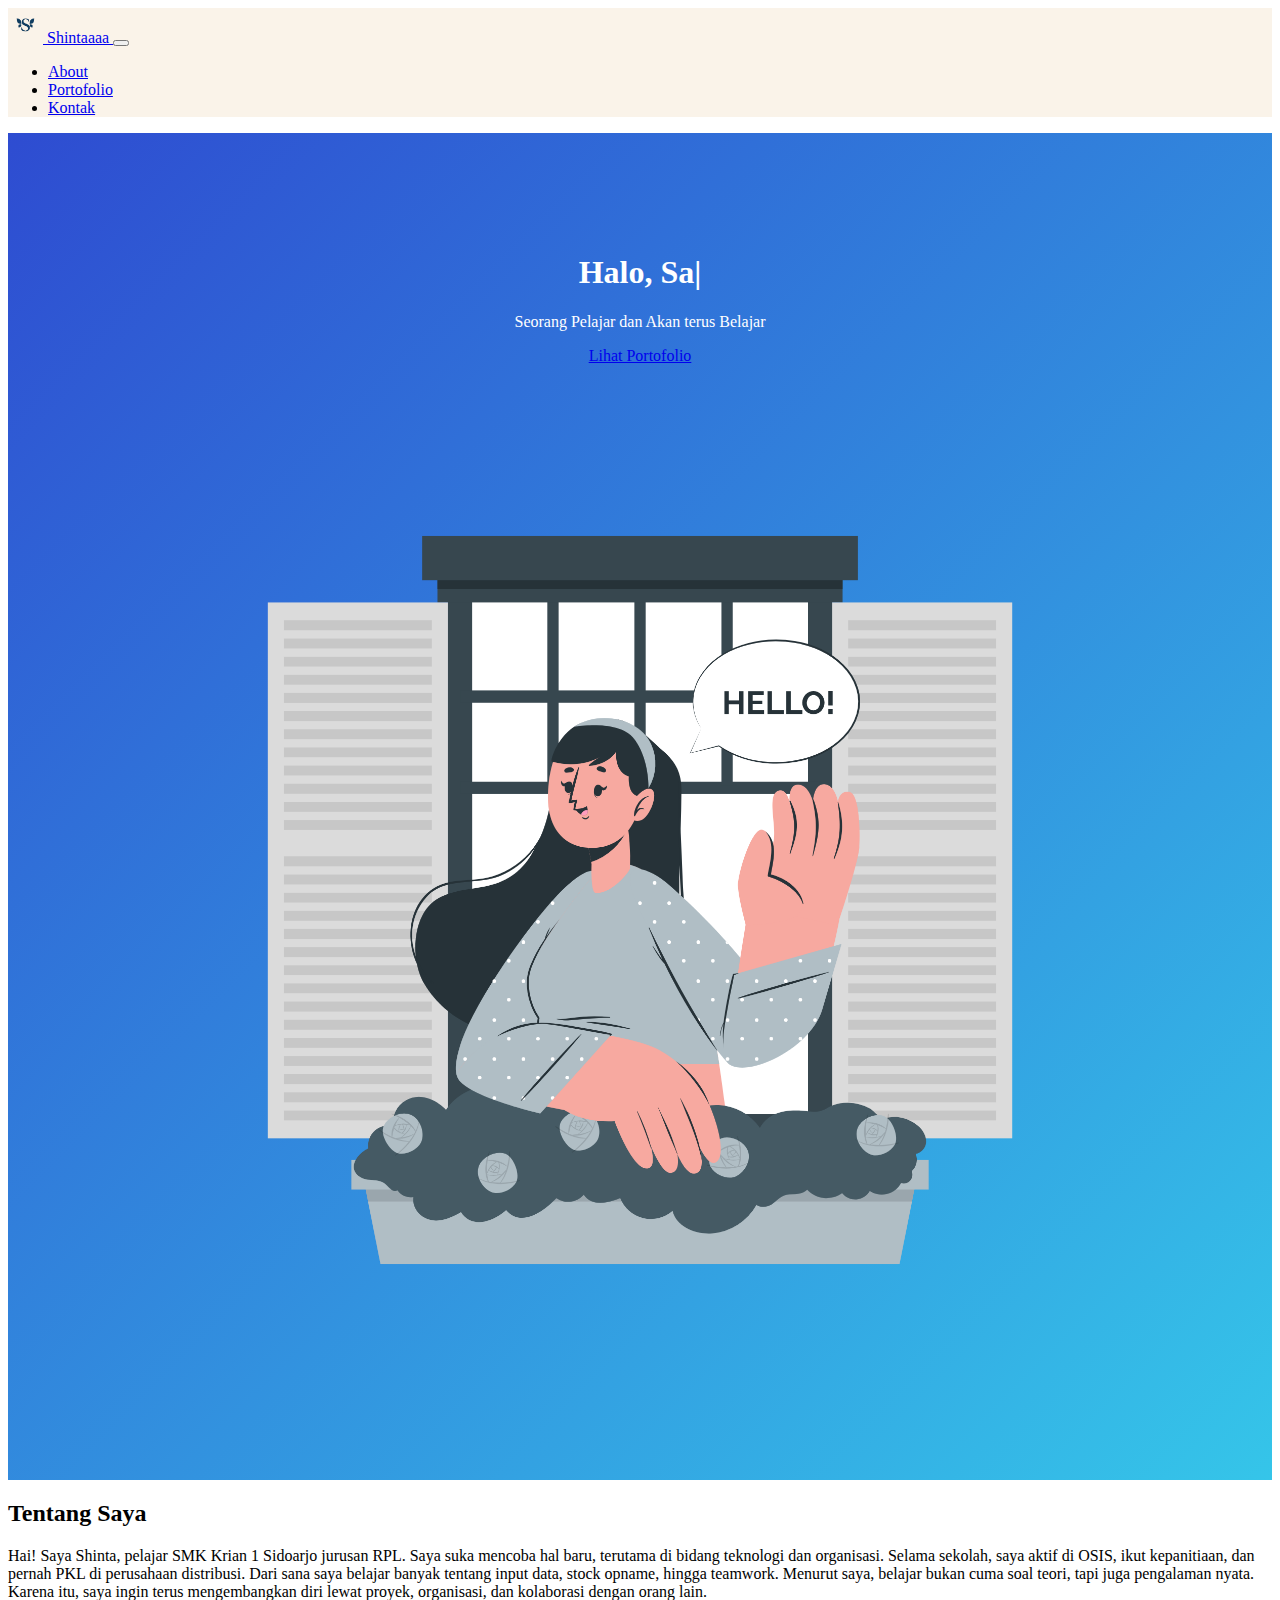
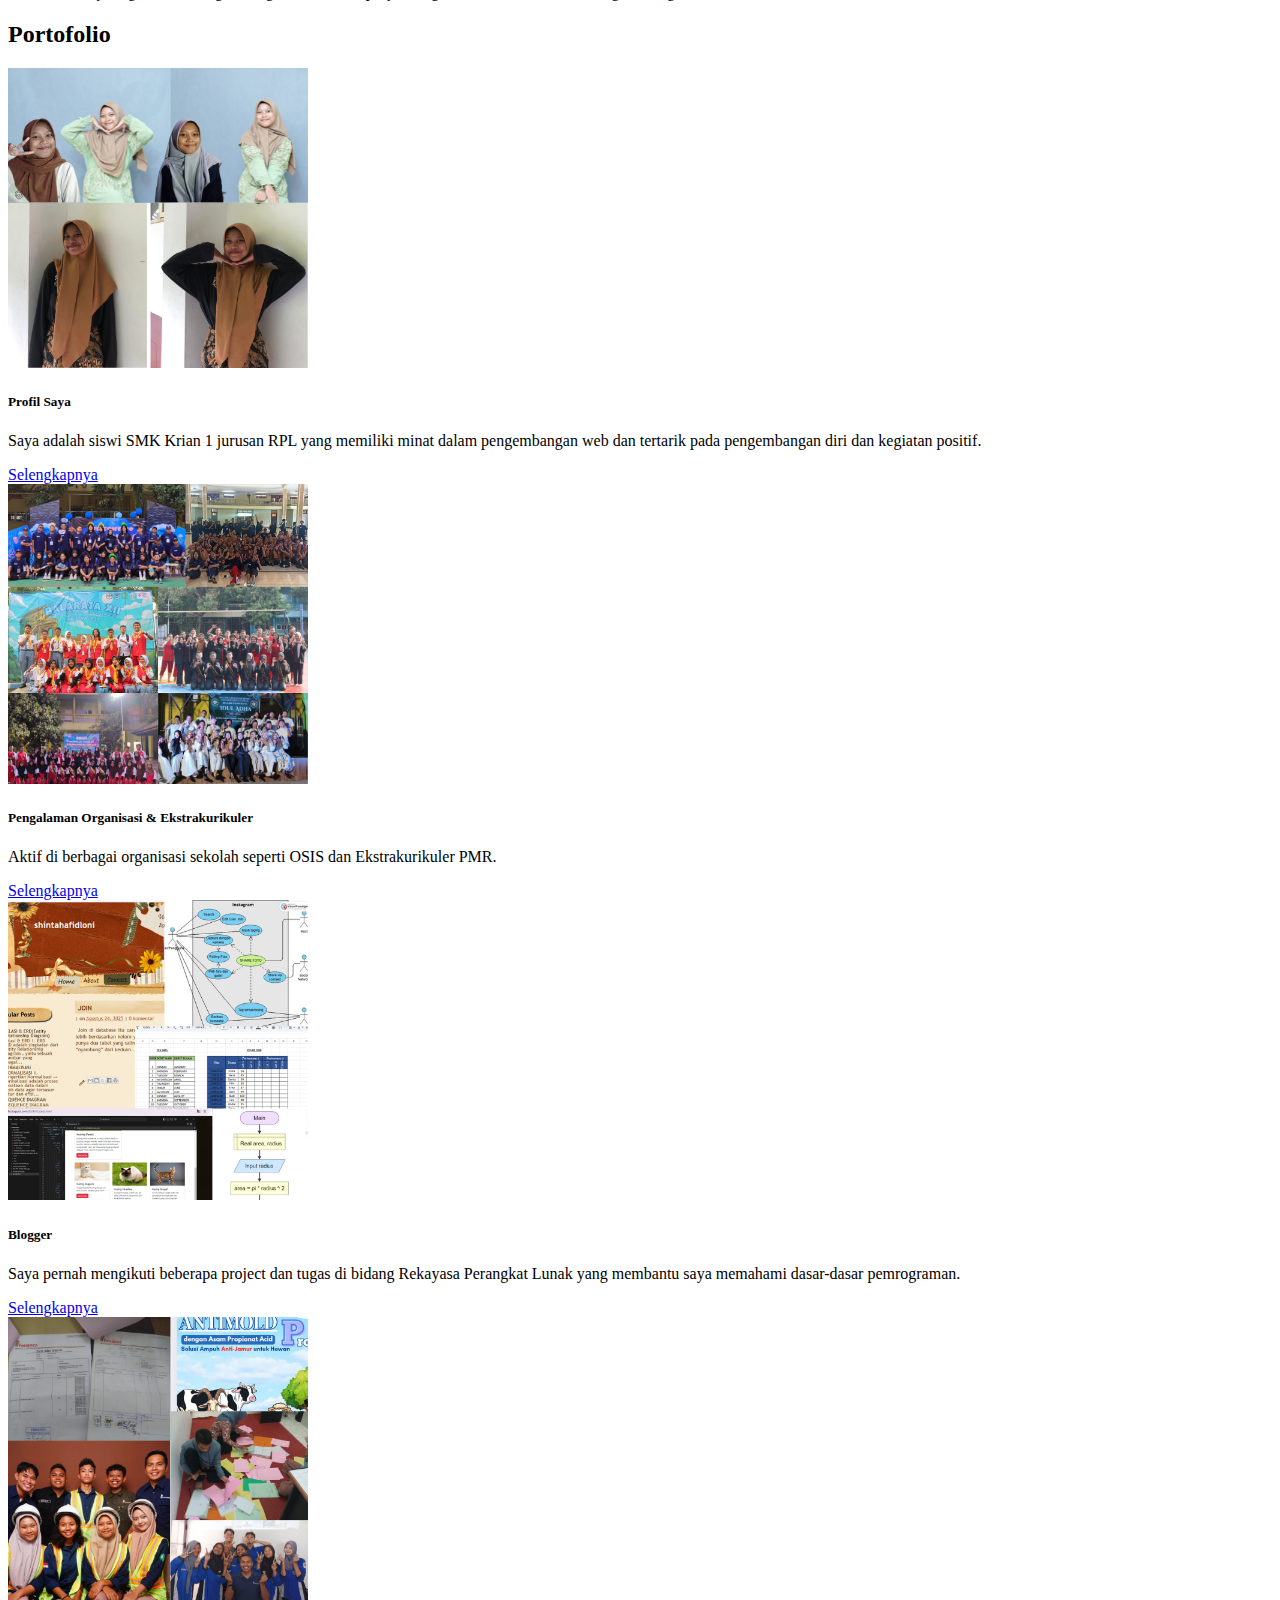
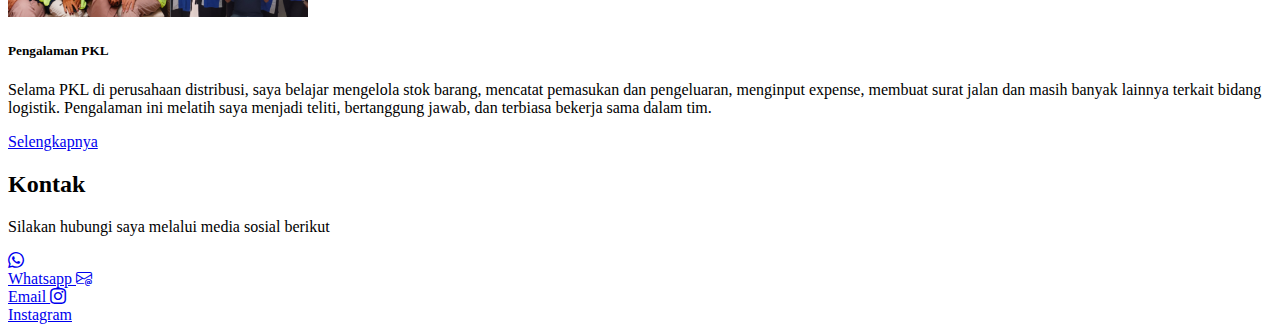
<file: index.html>
<!DOCTYPE html>
<html lang="en">
<head>
    <meta charset="UTF-8">
    <meta http-equiv="X-UA-Compatible" content="IE=edge">
    <meta name="viewport" content="width=device-width, initial-scale=1.0">
    <title>WEB Portofolio | Shinta</title>
    <link href="https://cdn.jsdelivr.net/npm/bootstrap@5.3.7/dist/css/bootstrap.min.css" 
    rel="stylesheet" 
    integrity="sha384-LN+7fdVzj6u52u30Kp6M/trliBMCMKTyK833zpbD+pXdCLuTusPj697FH4R/5mcr" 
    crossorigin="anonymous">
    <link rel="stylesheet" href="https://cdn.jsdelivr.net/npm/bootstrap-icons@1.13.1/font/bootstrap-icons.min.css">
    <link rel="stylesheet" href="css/style.css">
</head>
<body>
    <!-- Header -->
    <header>
        <!-- Navbar -->
        <nav
          class="navbar navbar-expand-lg fixed-top"
          style="background-color: #faf3e9"
        >
          <div class="container-fluid">
            <a class="navbar-brand" href="#">
              <img
                src="img/Logo Shintaa.png"
                alt="Logo"
                width="35"
                height="35"
                class="d-inline-block align-text-top"
              />
              Shintaaaa
            </a>
            <button
              class="navbar-toggler"
              type="button"
              data-bs-toggle="collapse"
              data-bs-target="#navbarNav"
              aria-controls="navbarNav"
              aria-expanded="false"
              aria-label="Toggle navigation"
            >
              <span class="navbar-toggler-icon"></span>
            </button>
        
            <div
              class="collapse navbar-collapse justify-content-end"
              id="navbarNav"
            >
              <!-- List Menu -->
              <ul class="navbar-nav">
                <li class="nav-item">
                  <a class="nav-link" aria-current="page" href="#about">About</a>
                </li>
                <li class="nav-item">
                  <a class="nav-link" href="#portofolio">Portofolio</a>
                </li>
                <li class="nav-item">
                  <a class="nav-link" href="#kontak">Kontak</a>
                </li>
              </ul>
            </div>
          </div>
        </nav>

      <!-- Hero -->
<section class="hero py-4 bg-light">
  <div class="container">
    <div class="row align-items-center">

      <!-- Bagian Teks-->
      <div class="col-md-6">
        <h1>
          <span id="typing-text"></span><span class="cursor">|</span>
        </h1>
        <p class="lead">Seorang Pelajar dan Akan terus Belajar</p>
        <a href="#portofolio" class="btn btn-light mt-3">
          Lihat Portofolio
        </a>
      </div>

      <!-- Bagian Gambar -->
      <div class="col-md-6 text-center">
        <img
          src="img/Hello-abuabu.png"
          alt="Foto Profil"
          class="img-fluid"
          style="max-width: 80%"
        />
      </div>

    </div>
  </div>
</section>

  <!-- Tentang Saya -->
<section id="about" class="py-5">
  <div class="container pt-4">
    <h2 class="text-center mb-4">Tentang Saya</h2>
    <div class="row justify-content-center">
      <div class="col-md-8">
        <p>
          Hai! Saya Shinta, pelajar SMK Krian 1 Sidoarjo jurusan RPL.
          Saya suka mencoba hal baru, terutama di bidang teknologi dan organisasi. Selama sekolah, saya aktif di OSIS, ikut kepanitiaan, dan pernah PKL di perusahaan distribusi. 
          Dari sana saya belajar banyak tentang input data, stock opname, hingga teamwork. Menurut saya, belajar bukan cuma soal teori, tapi juga pengalaman nyata. Karena itu,
          saya ingin terus mengembangkan diri lewat proyek, organisasi, dan kolaborasi dengan orang lain. 
        </p>
      </div>
    </div>
  </div>
</section>

  <!-- Portofolio -->
  <section id="portofolio" class="py-5 bg-light">
    <div class="container pt-4">
      <h2 class="text-center mb-5">Portofolio</h2>
      <div class="row g-4">
        <!-- Kolom 1 -->
        <div class="col-md-4">
          <div class="card portfolio-card">
            <img
              src="img/about me.png"
              class="card-img-top"
              alt="Project 1"
              style="height: 300px; object-fit: cover"
            />
            <div class="card-body">
              <h5 class="card-title">Profil Saya</h5>
              <p class="card-text">
                Saya adalah siswi SMK Krian 1 jurusan RPL yang memiliki minat dalam pengembangan web dan tertarik pada pengembangan diri dan kegiatan positif. 
              </p>
              <a href="profil.html" class="btn btn-primary">Selengkapnya</a>
            </div>
          </div>
        </div>

        <!-- Kolom 2 -->
        <div class="col-md-4">
          <div class="card portfolio-card">
            <img
              src="img/organisasi & ekstra.png"
              class="card-img-top"
              alt="Project 1"
              style="height: 300px; object-fit: cover"
            />
            <div class="card-body">
              <h5 class="card-title">Pengalaman Organisasi & Ekstrakurikuler</h5>            
              <p class="card-text">
                Aktif di berbagai organisasi sekolah seperti OSIS dan Ekstrakurikuler PMR. 
              </p>
              <a href="pengalaman.html" class="btn btn-primary">Selengkapnya</a> 
            </div>
          </div>
        </div>

        <!-- Kolom 3 -->
        <div class="col-md-4">
          <div class="card portfolio-card">
            <img
              src="img/project.png"
              class="card-img-top"
              alt="Project 1"
              style="height: 300px; object-fit: cover"
            />
            <div class="card-body">
              <h5 class="card-title">Blogger</h5>
              <p class="card-text">
                Saya pernah mengikuti beberapa project dan tugas di bidang Rekayasa Perangkat 
                Lunak yang membantu saya memahami dasar-dasar pemrograman. 
              </p>
              <a href="https://shintahafli.blogspot.com/" class="btn btn-primary">Selengkapnya</a>
            </div>
          </div>
        </div>
              <!-- Kolom 4 -->
        <div class="col-md-4">
          <div class="card portfolio-card">
            <img
              src="img/pkl.png"
              class="card-img-top"
              alt="Project 1"
              style="height: 300px; object-fit: cover"
            />
            <div class="card-body">
              <h5 class="card-title">Pengalaman PKL</h5>
              <p class="card-text">Selama PKL di perusahaan distribusi, saya belajar mengelola stok barang, mencatat pemasukan dan pengeluaran, 
                menginput expense, membuat surat jalan dan masih banyak lainnya terkait bidang logistik. Pengalaman ini melatih saya menjadi teliti, 
                bertanggung jawab, dan terbiasa bekerja sama dalam tim. 
              </p>
              <a href="pkl.html" class="btn btn-primary">Selengkapnya</a>
            </div>
          </div>
        </div>
      </div>
    </div>

  </section>

  <section id="portofolio" class="py-5 bg-light">
    <div class="container pt-4">
      
      
    
  <!-- Kontak -->
<section id="kontak" class="py-5 bg-light text-center">
  <div class="container">
    <h2 class="mb-3">Kontak</h2>
    <p class="mb-4 text-muted">
      Silakan hubungi saya melalui media sosial berikut
    </p>
    <div class="d-flex justify-content-center gap-4 flex-wrap">
      <a
        href="https://wa.me/6283118260"
        target="_blank"
        class="text-decoration-none text-primary"
      >
        <i class="bi bi-whatsapp"></i><br />Whatsapp
      </a>
      <a
        href="mailto:"
        target="_blank"
        class="text-decoration-none text-primary"
      >
        <i class="bi bi-envelope-at"></i><br />Email
      </a>
      <a
        href="https://www.instagram.com/snta.hfli"
        target="_blank"
        class="text-decoration-none text-danger"
      >
        <i class="bi bi-instagram"></i><br />Instagram
      </a>
    </div>
  </div>
</section>
    
    
      </header>

    <!-- Main -->
    <main></main>

    <!-- Footer -->
    <footer></footer>
    <script src="https://cdn.jsdelivr.net/npm/bootstrap@5.3.7/dist/js/bootstrap.bundle.min.js" 
    integrity="sha384-ndDqU0Gzau9qJ1lfW4pNLlhNTkCfHzAVBReH9diLvGRem5+R9g2FzA8ZGN954O5Q" 
    crossorigin="anonymous"></script>
    <script src="js/script.js"></script>

</body>
</html>
</file>
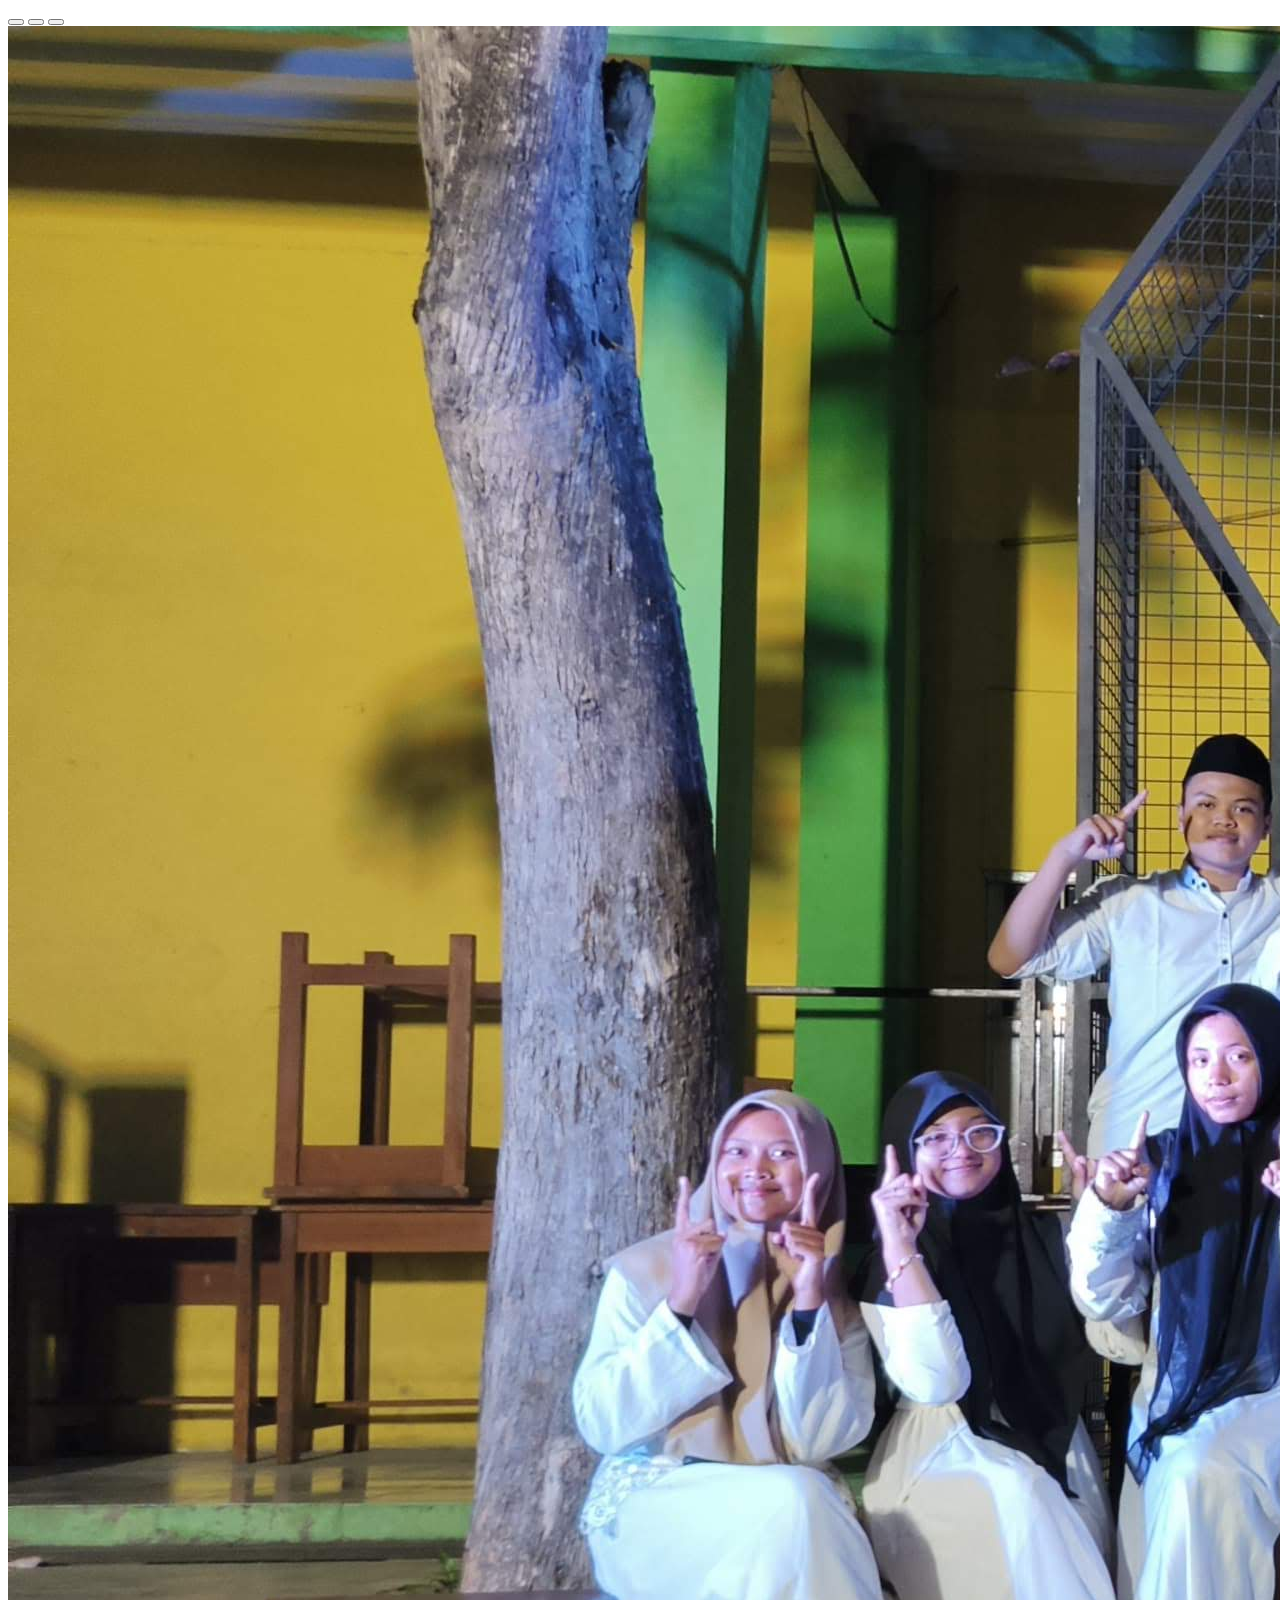
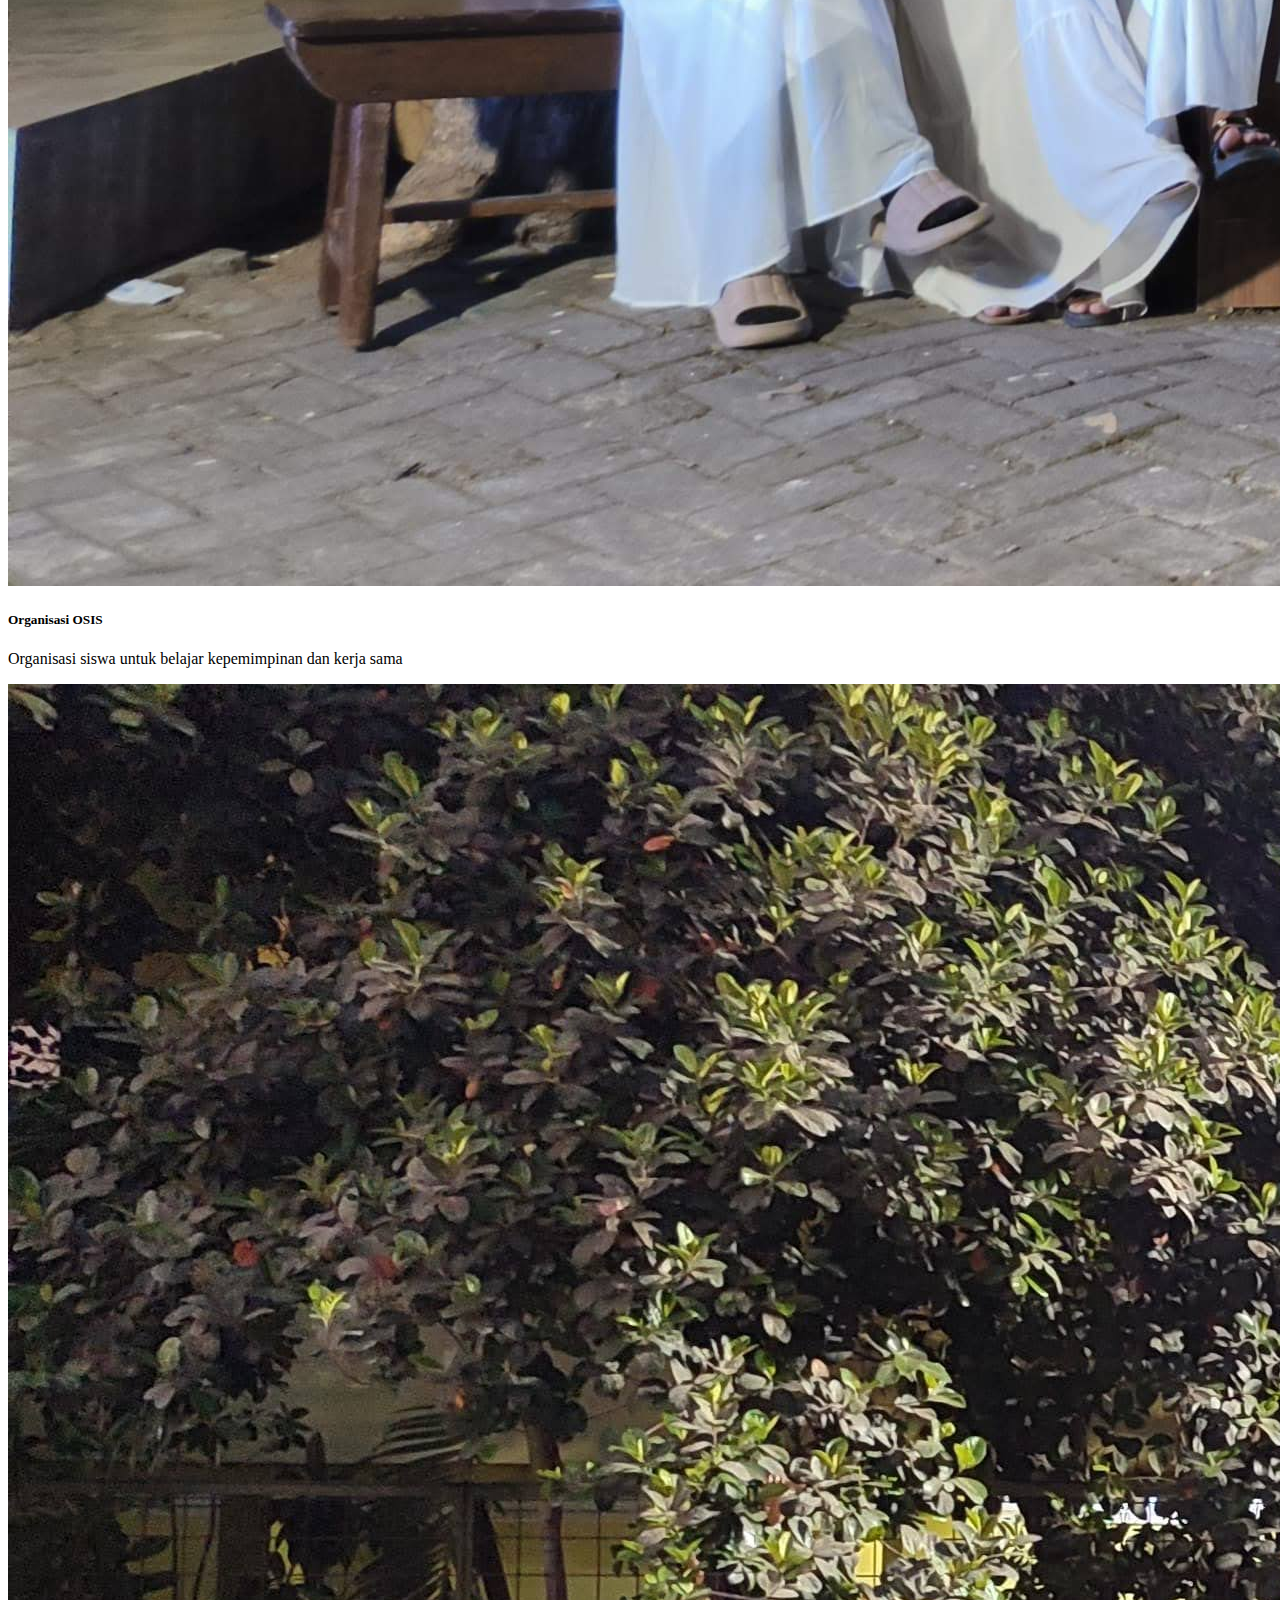
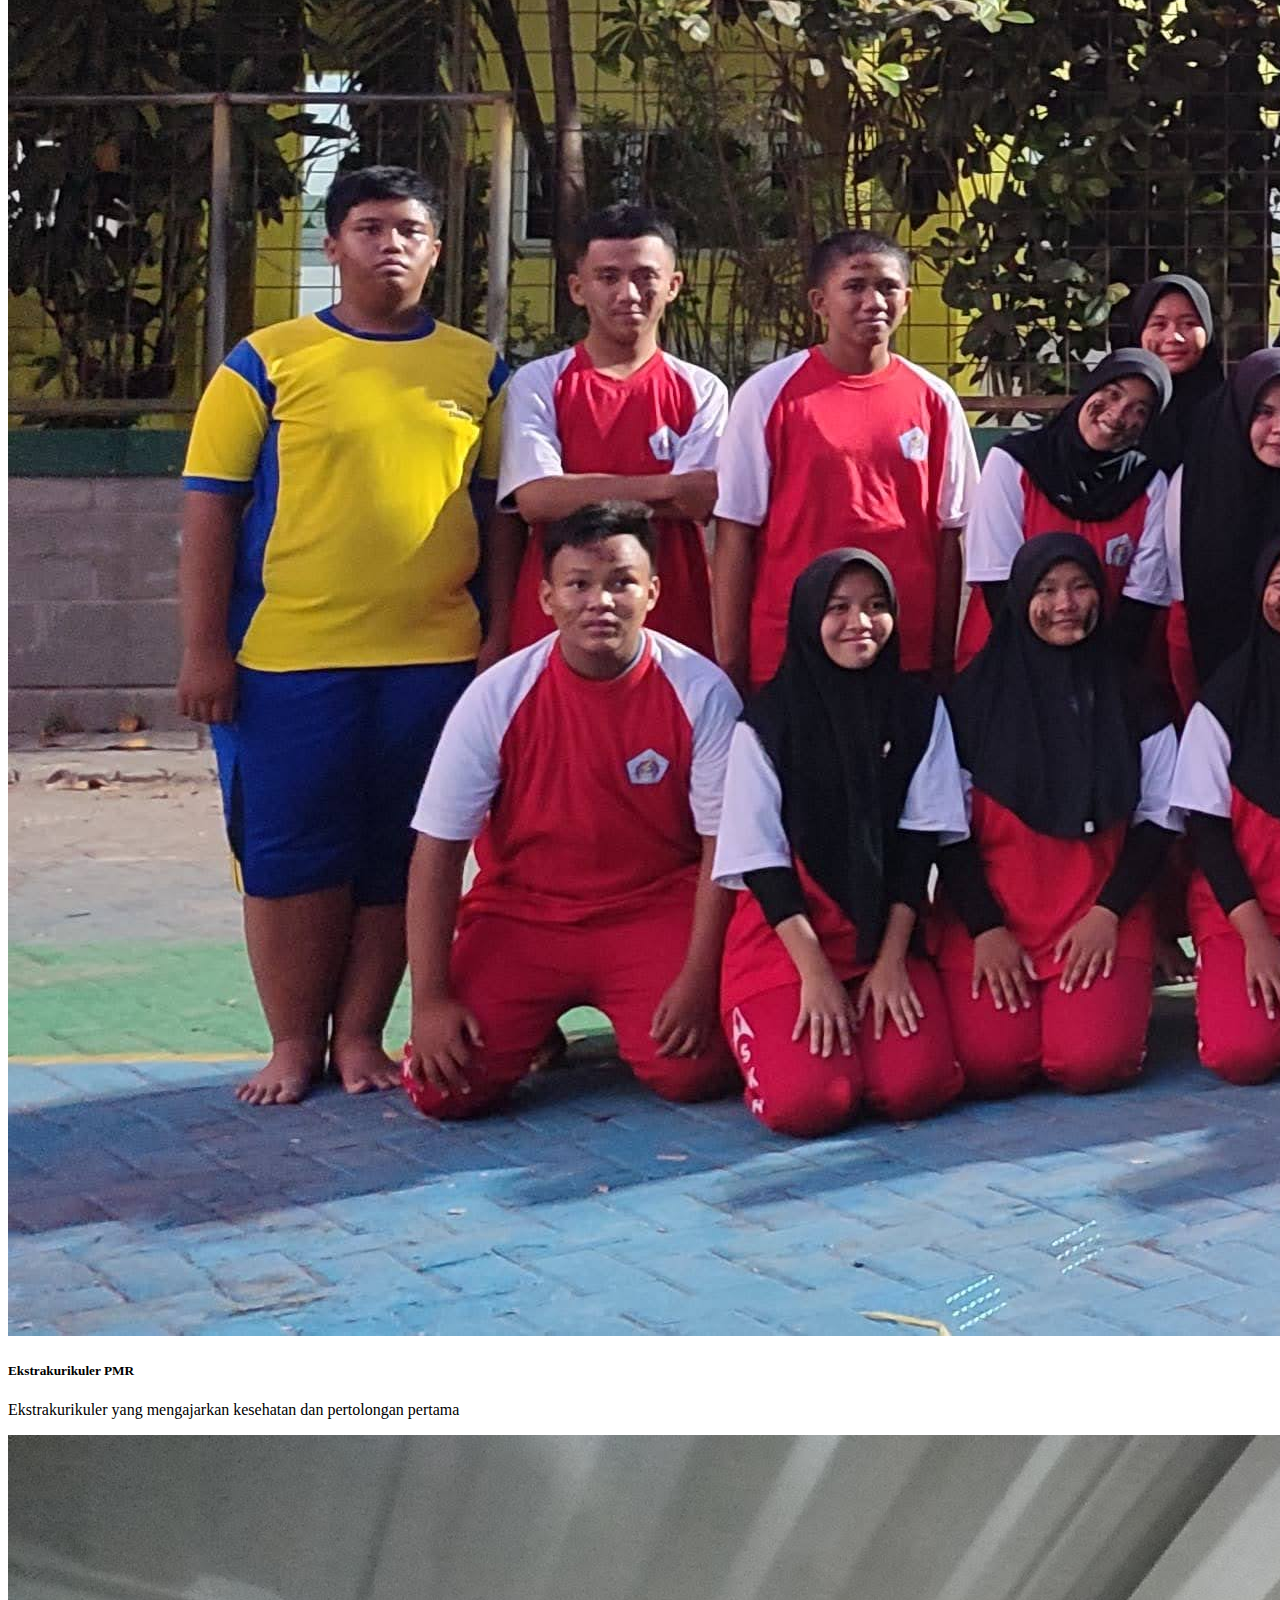
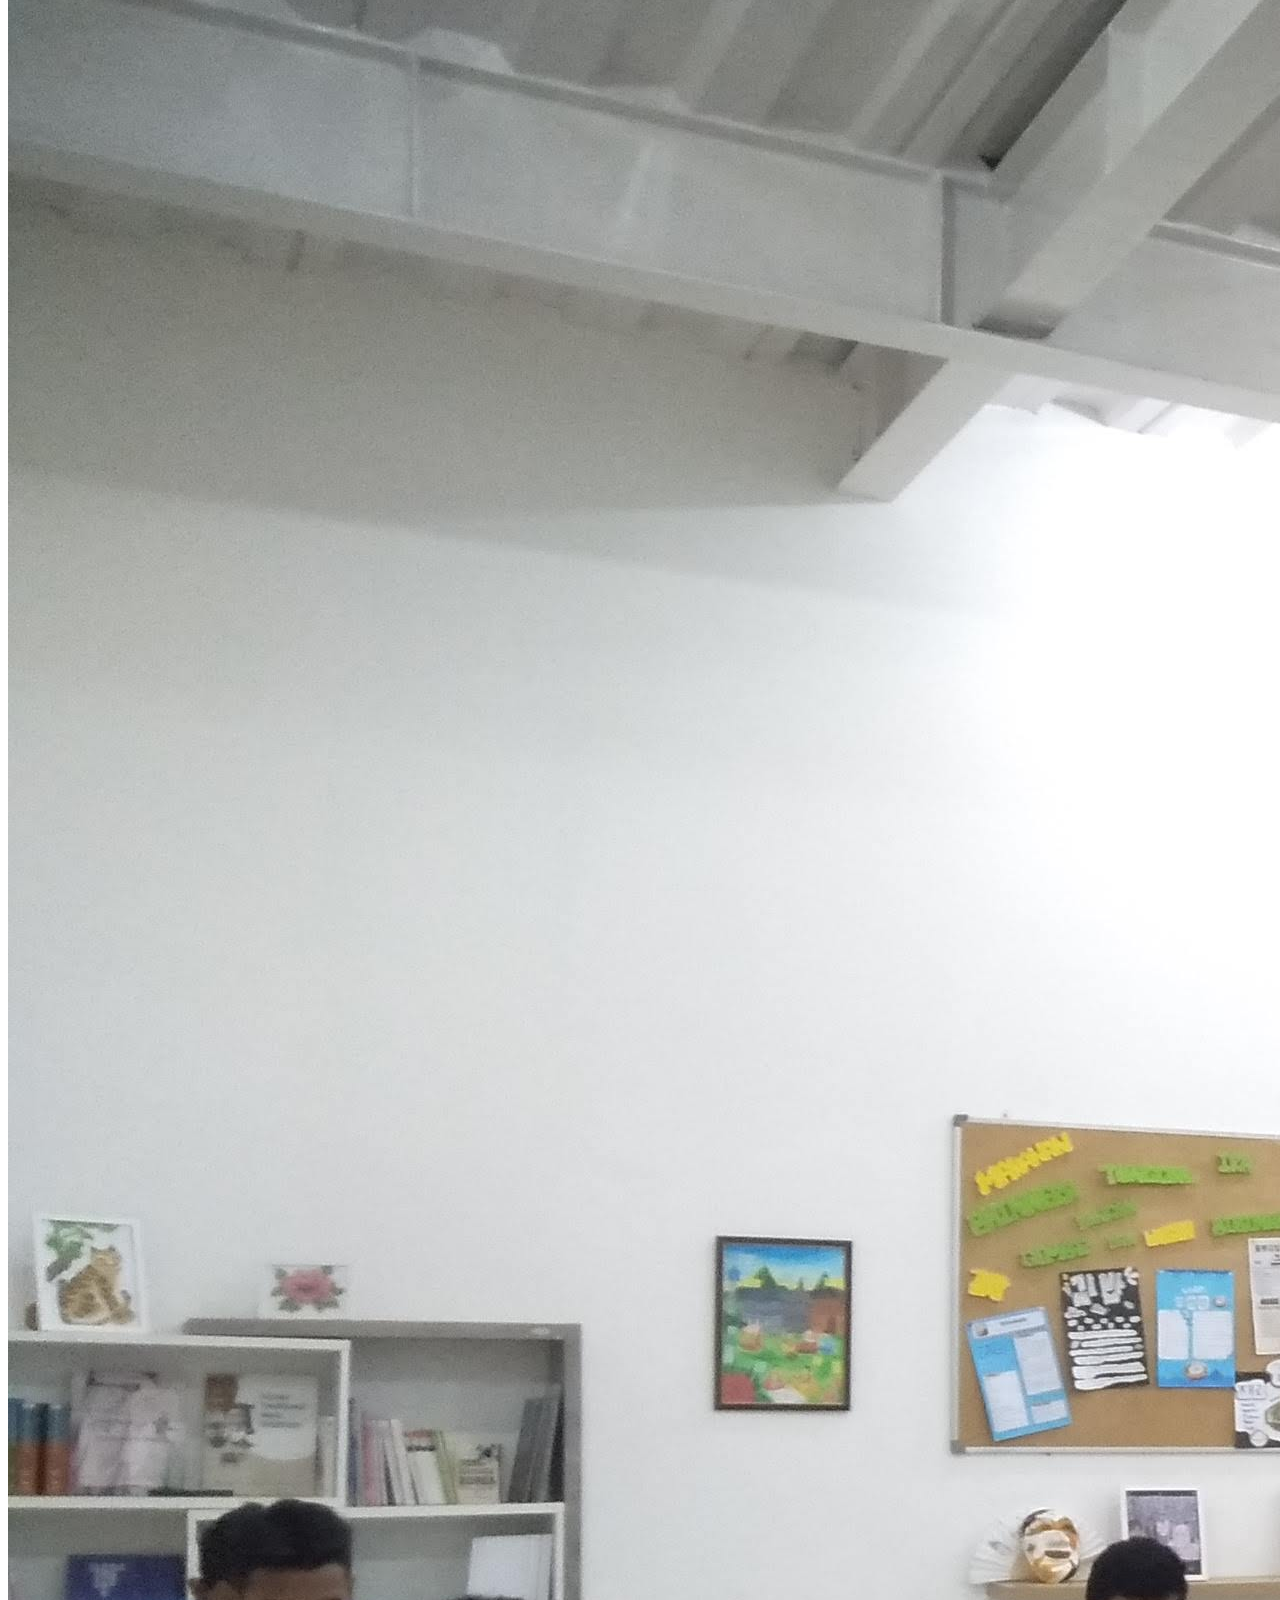
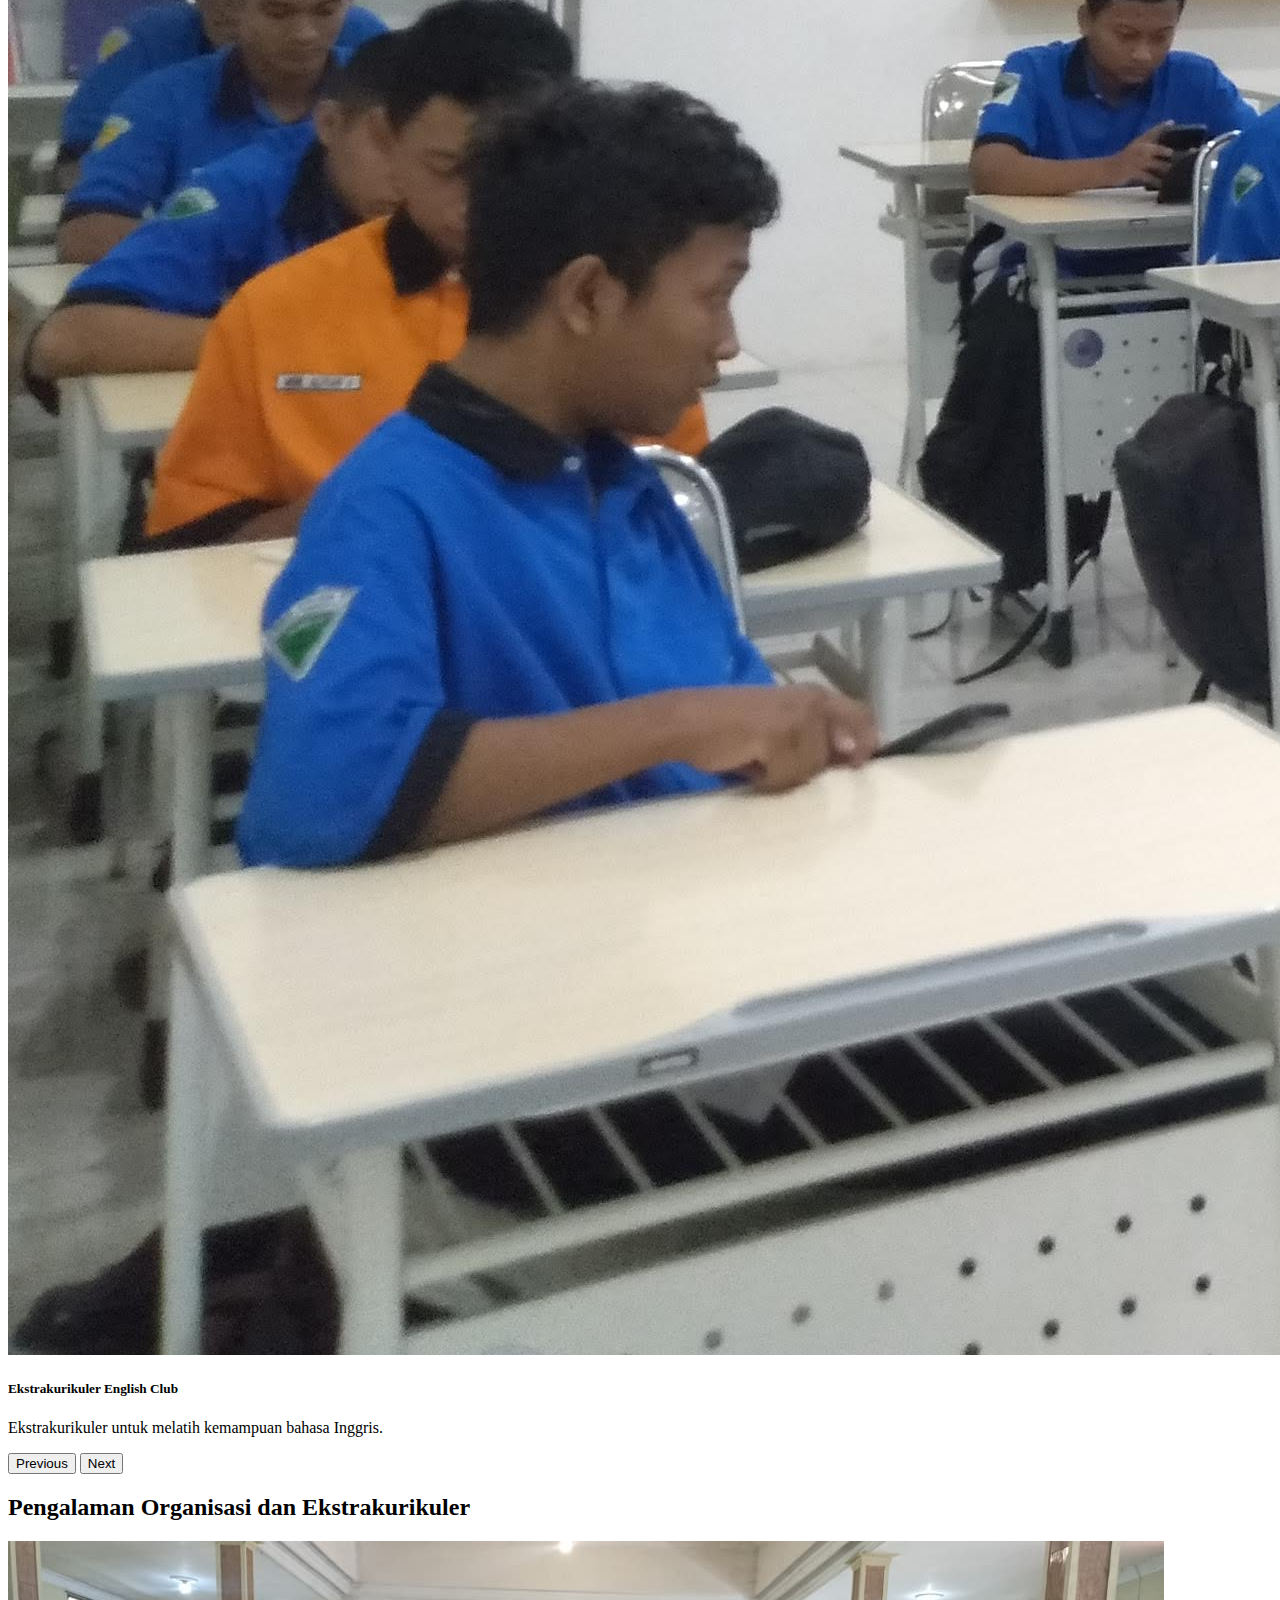
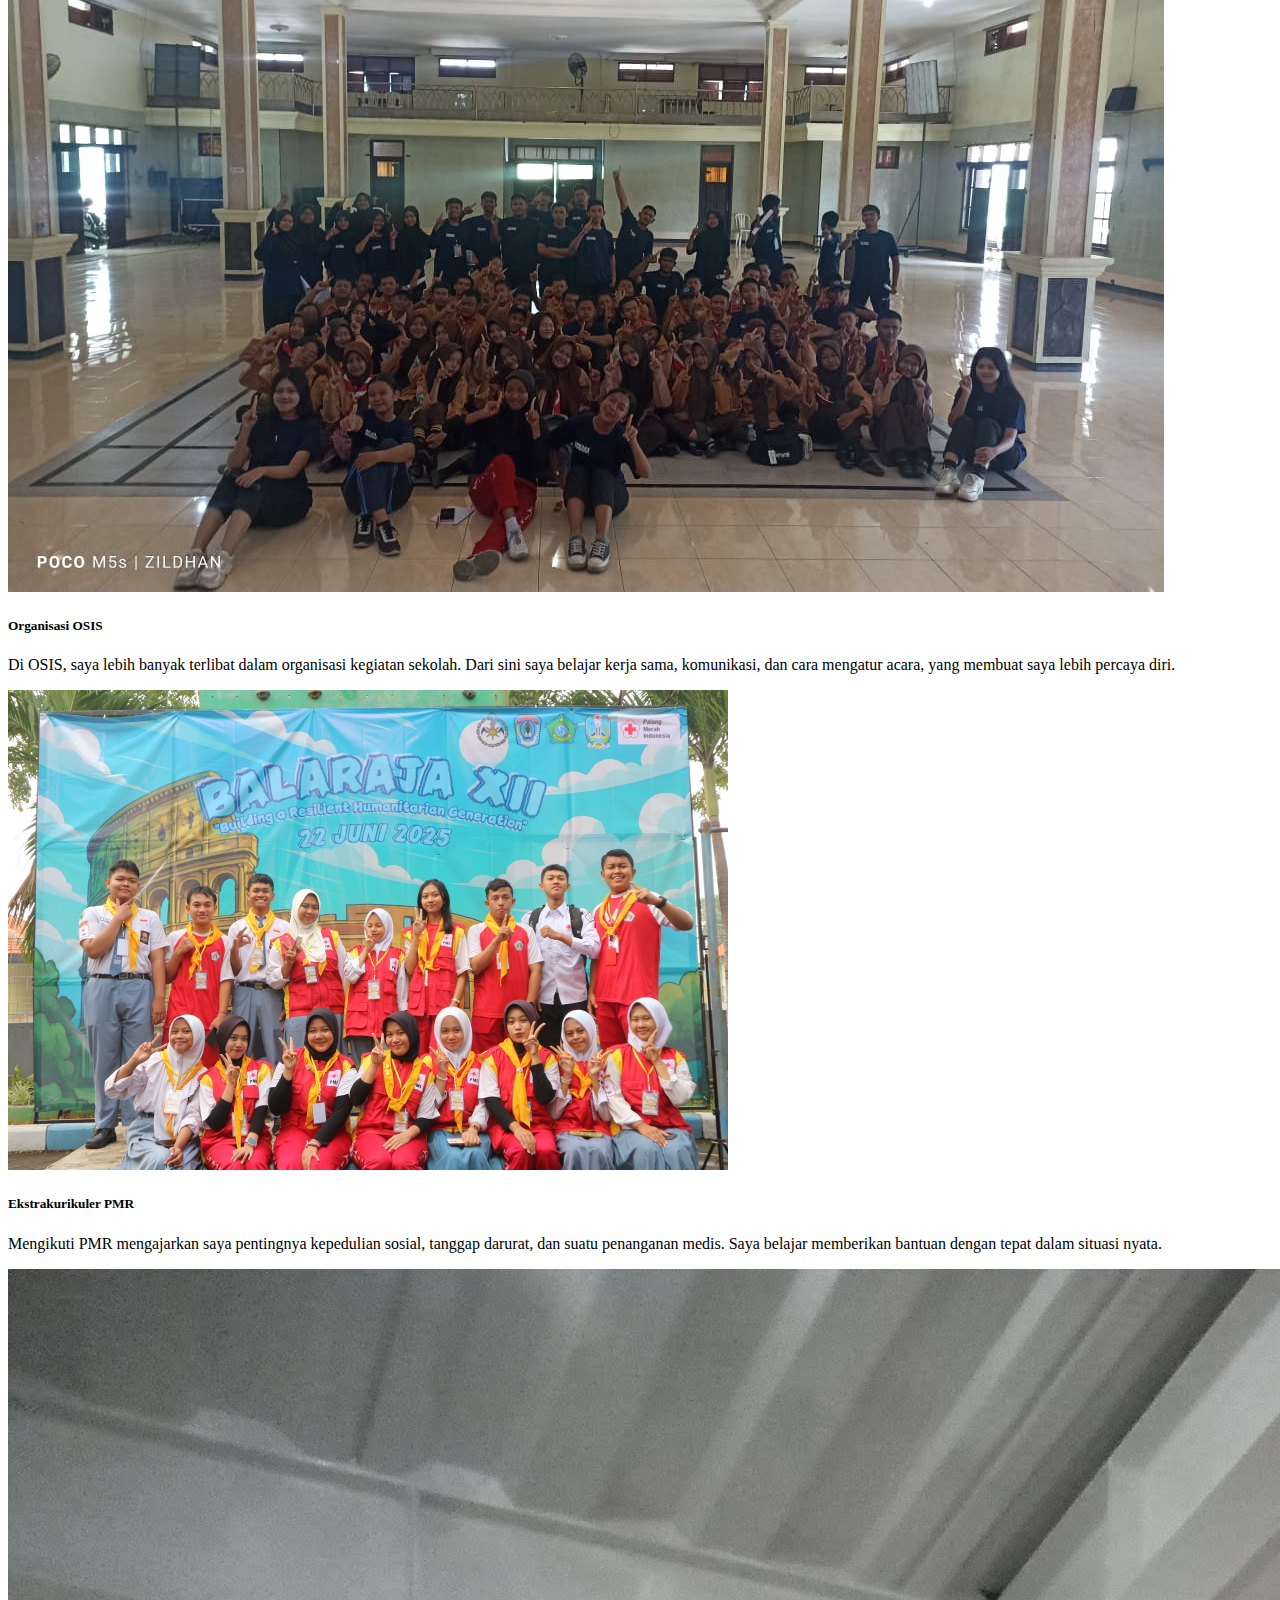
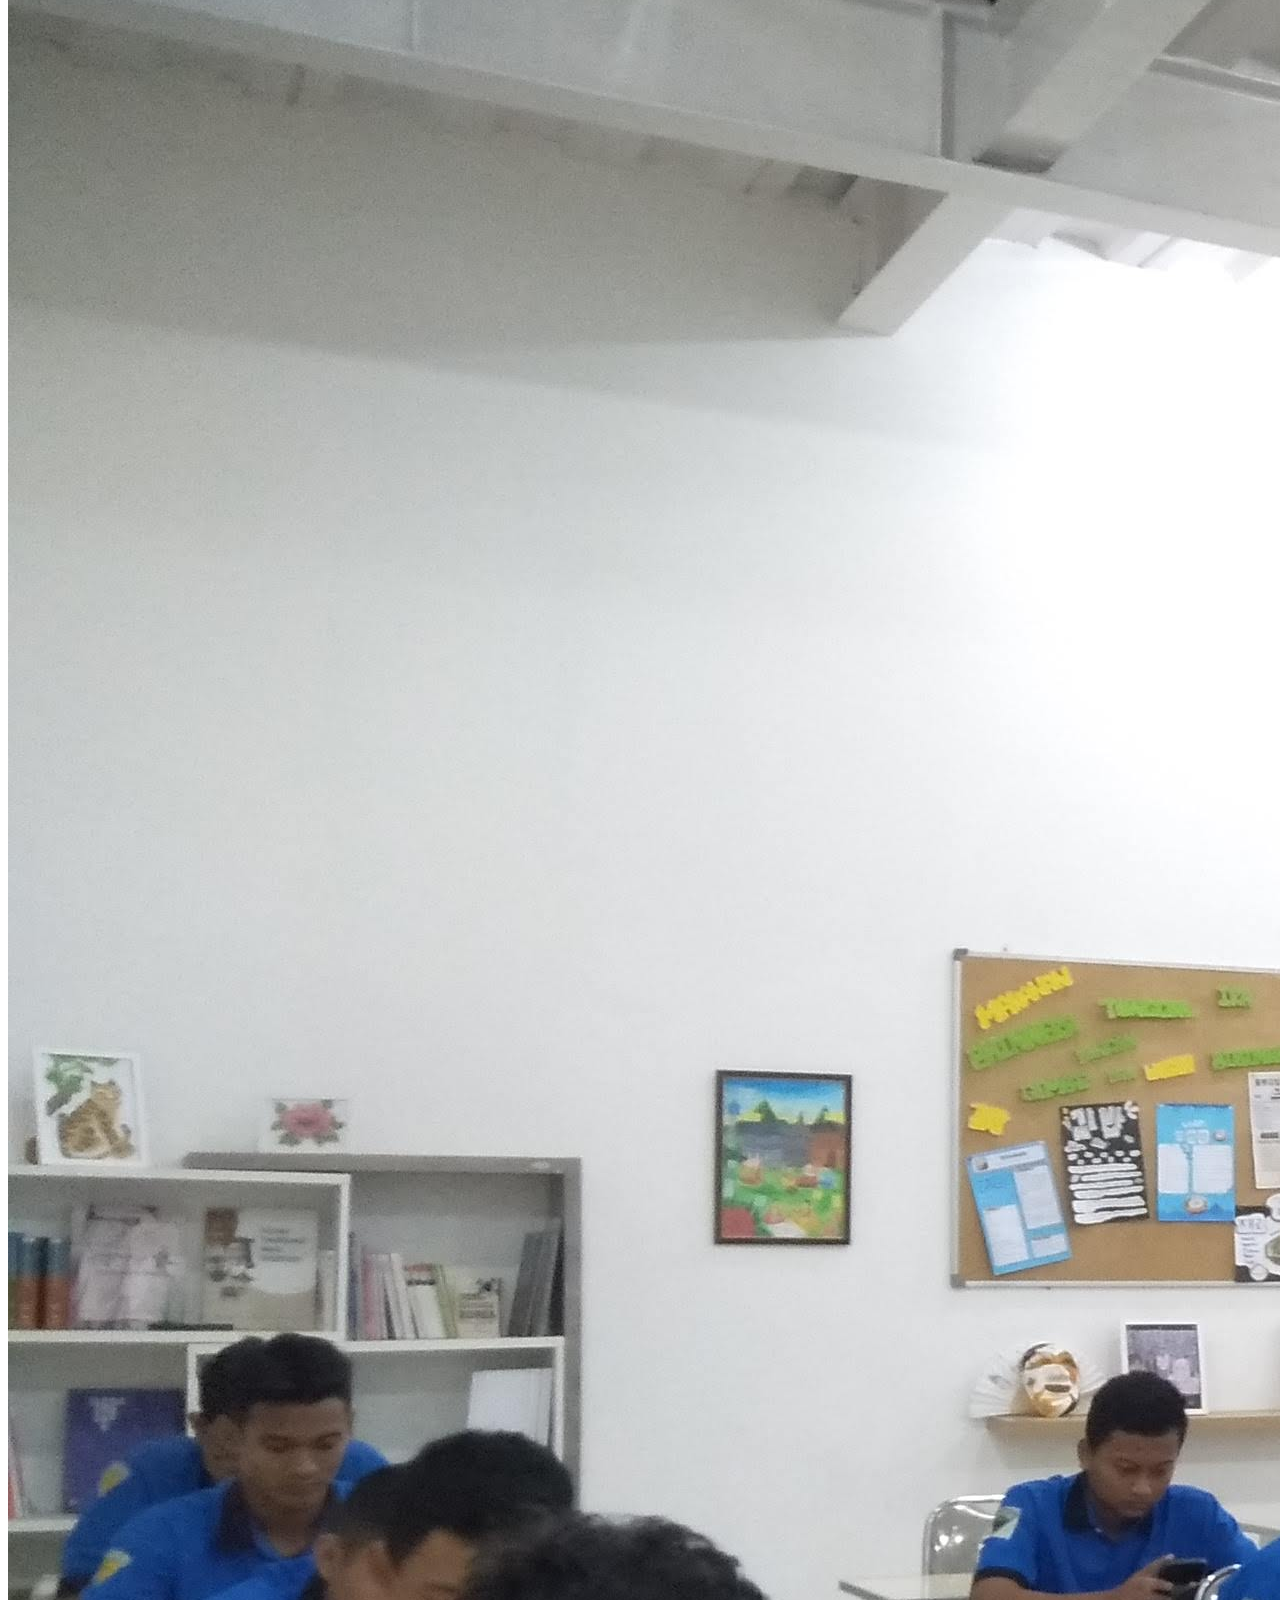
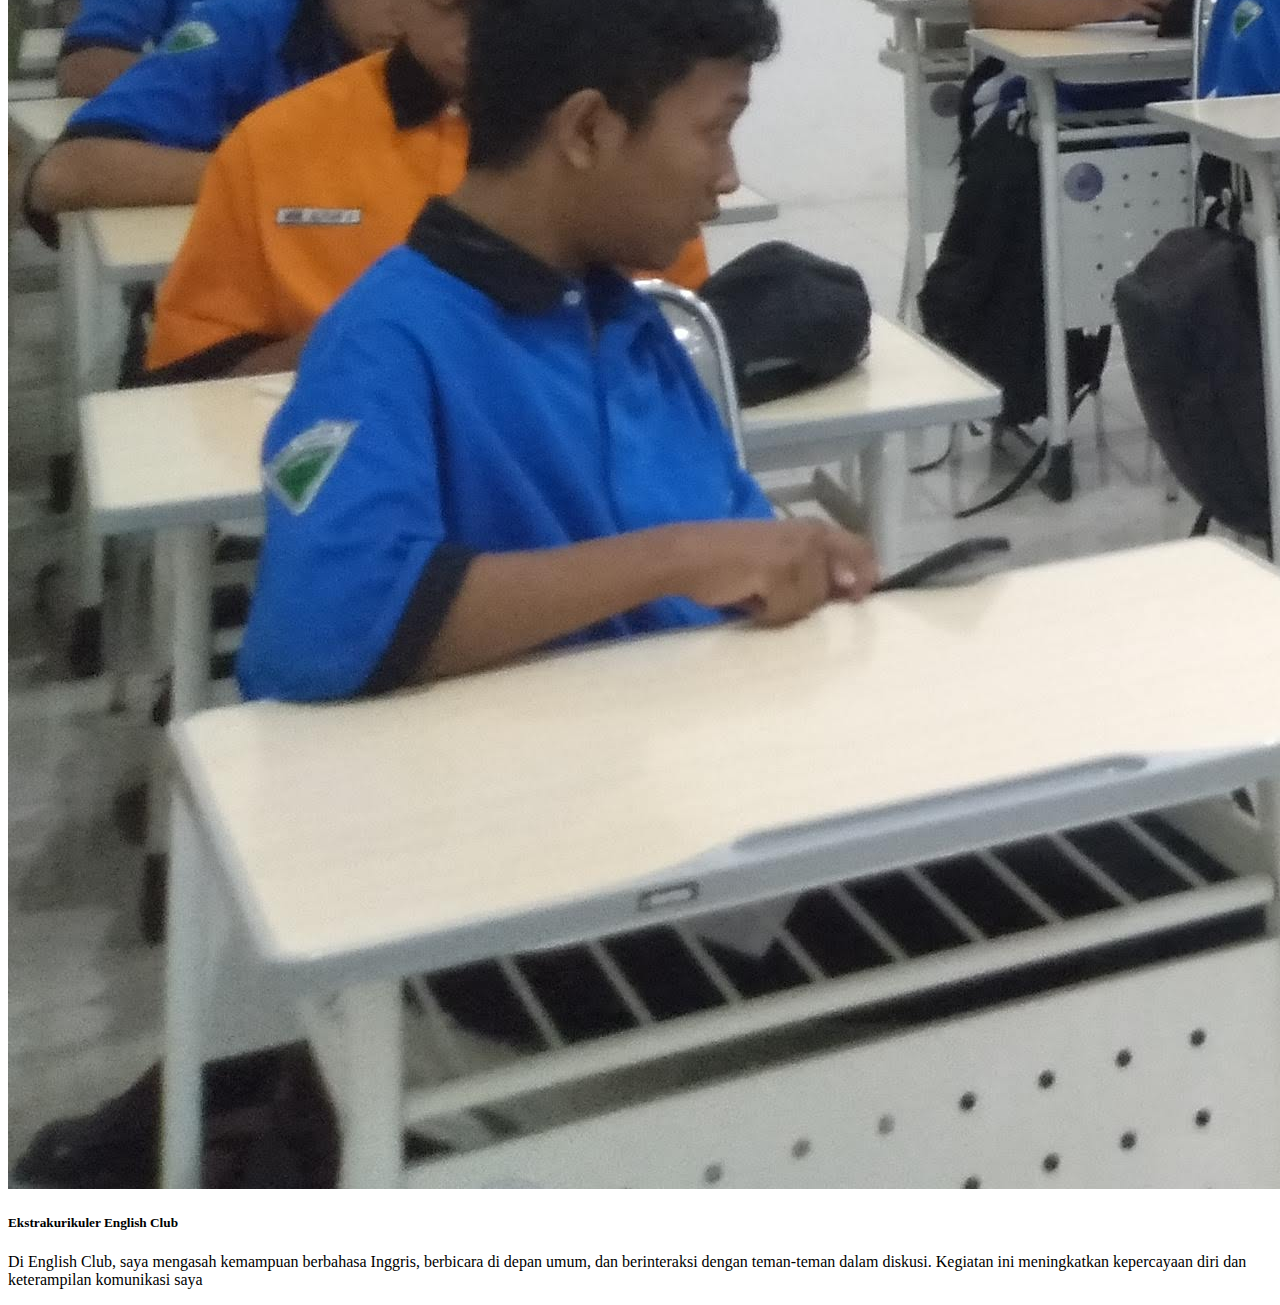
<file: pengalaman.html>
<!DOCTYPE html>
<html lang="en">
<head>
    <meta charset="UTF-8">
    <meta http-equiv="X-UA-Compatible" content="IE=edge">
    <meta name="viewport" content="width=device-width, initial-scale=1.0">
    <link href="https://cdn.jsdelivr.net/npm/bootstrap@5.3.7/dist/css/bootstrap.min.css" 
    rel="stylesheet" 
    integrity="sha384-LN+7fdVzj6u52u30Kp6M/trliBMCMKTyK833zpbD+pXdCLuTusPj697FH4R/5mcr" 
    crossorigin="anonymous">
    <title>Document</title>
    <link rel="stylesheet" href="css/style.css">
</head>
<body>
  <!-- ini bagian slideshow nya atau carouselnya -->
   <div id="carouselExampleCaptions" class="carousel slide">
  <div class="carousel-indicators">
    <button type="button" data-bs-target="#carouselExampleCaptions" data-bs-slide-to="0" class="active" aria-current="true" aria-label="Slide 1"></button>
    <button type="button" data-bs-target="#carouselExampleCaptions" data-bs-slide-to="1" aria-label="Slide 2"></button>
    <button type="button" data-bs-target="#carouselExampleCaptions" data-bs-slide-to="2" aria-label="Slide 3"></button>
  </div>
  <div class="carousel-inner">
    <div class="carousel-item active">
      <img src="img/osis4.jpg" class="d-block w-100" alt="...">
      <div class="carousel-caption d-none d-md-block">
        <h5>Organisasi OSIS</h5>
        <p>Organisasi siswa untuk belajar kepemimpinan dan kerja sama</p>
      </div>
    </div>
    <div class="carousel-item">
      <img src="img/pmr3.jpg" class="d-block w-100" alt="...">
      <div class="carousel-caption d-none d-md-block">
        <h5>Ekstrakurikuler PMR</h5>
        <p>Ekstrakurikuler yang mengajarkan kesehatan dan pertolongan pertama</p>
      </div>
    </div>
    <div class="carousel-item">
      <img src="img/english club.jpg" class="d-block w-100" alt="...">
      <div class="carousel-caption d-none d-md-block">
        <h5>Ekstrakurikuler English Club</h5>
        <p>Ekstrakurikuler untuk melatih kemampuan bahasa Inggris.</p>
      </div>
    </div>
  </div>
  <button class="carousel-control-prev" type="button" data-bs-target="#carouselExampleCaptions" data-bs-slide="prev">
    <span class="carousel-control-prev-icon" aria-hidden="true"></span>
    <span class="visually-hidden">Previous</span>
  </button>
  <button class="carousel-control-next" type="button" data-bs-target="#carouselExampleCaptions" data-bs-slide="next">
    <span class="carousel-control-next-icon" aria-hidden="true"></span>
    <span class="visually-hidden">Next</span>
  </button>
</div>
<script src="https://cdn.jsdelivr.net/npm/bootstrap@5.3.7/dist/js/bootstrap.bundle.min.js" 
    integrity="sha384-ndDqU0Gzau9qJ1lfW4pNLlhNTkCfHzAVBReH9diLvGRem5+R9g2FzA8ZGN954O5Q" 
    crossorigin="anonymous"></script>

<!-- ini untuk judulnya -->

<section id="portofolio" class="py-5 bg-light">
    <div class="container pt-4">
      <h2 class="text-center mb-5">Pengalaman Organisasi dan Ekstrakurikuler</h2>
      <div class="row g-4">

<!-- ini bagian foto dan penjelasannya  -->
 <section id="portofolio" class="py-5 bg-light pengalaman-section">

<!-- foto 1 -->
    <div class="row row-cols-1 row-cols-md-3 g-4">
  <div class="col">
    <div class="card h-100">
      <img src="img/osis3.jpg" class="card-img-top" alt="...">
      <div class="card-body">
        <h5 class="card-title">Organisasi OSIS</h5>
        <p class="card-text">Di OSIS, saya lebih banyak terlibat dalam organisasi kegiatan sekolah. Dari sini saya belajar kerja sama, komunikasi, dan cara mengatur acara, yang membuat saya lebih percaya diri.</p>
      </div>
    </div>
  </div>
<!-- foto 2 -->
  <div class="col">
    <div class="card h-100">
      <img src="img/pmr1.JPG" class="card-img-top" alt="...">
      <div class="card-body">
        <h5 class="card-title">Ekstrakurikuler PMR</h5>
        <p class="card-text">Mengikuti PMR mengajarkan saya pentingnya kepedulian sosial, tanggap darurat, dan suatu penanganan medis. 
          Saya belajar memberikan bantuan dengan tepat dalam situasi nyata.</p>
      </div>
    </div>
  </div>
<!-- foto 3 -->
  <div class="col">
    <div class="card h-100">
      <img src="img/english club.jpg" class="card-img-top" alt="...">
      <div class="card-body">
        <h5 class="card-title">Ekstrakurikuler English Club</h5>
        <p class="card-text">Di English Club, saya mengasah kemampuan berbahasa Inggris, berbicara di depan umum, dan berinteraksi dengan teman-teman dalam diskusi. 
          Kegiatan ini meningkatkan kepercayaan diri dan keterampilan komunikasi saya</p>
      </div>
    </div>
  </div>
  
    
</body>
</html>
</file>
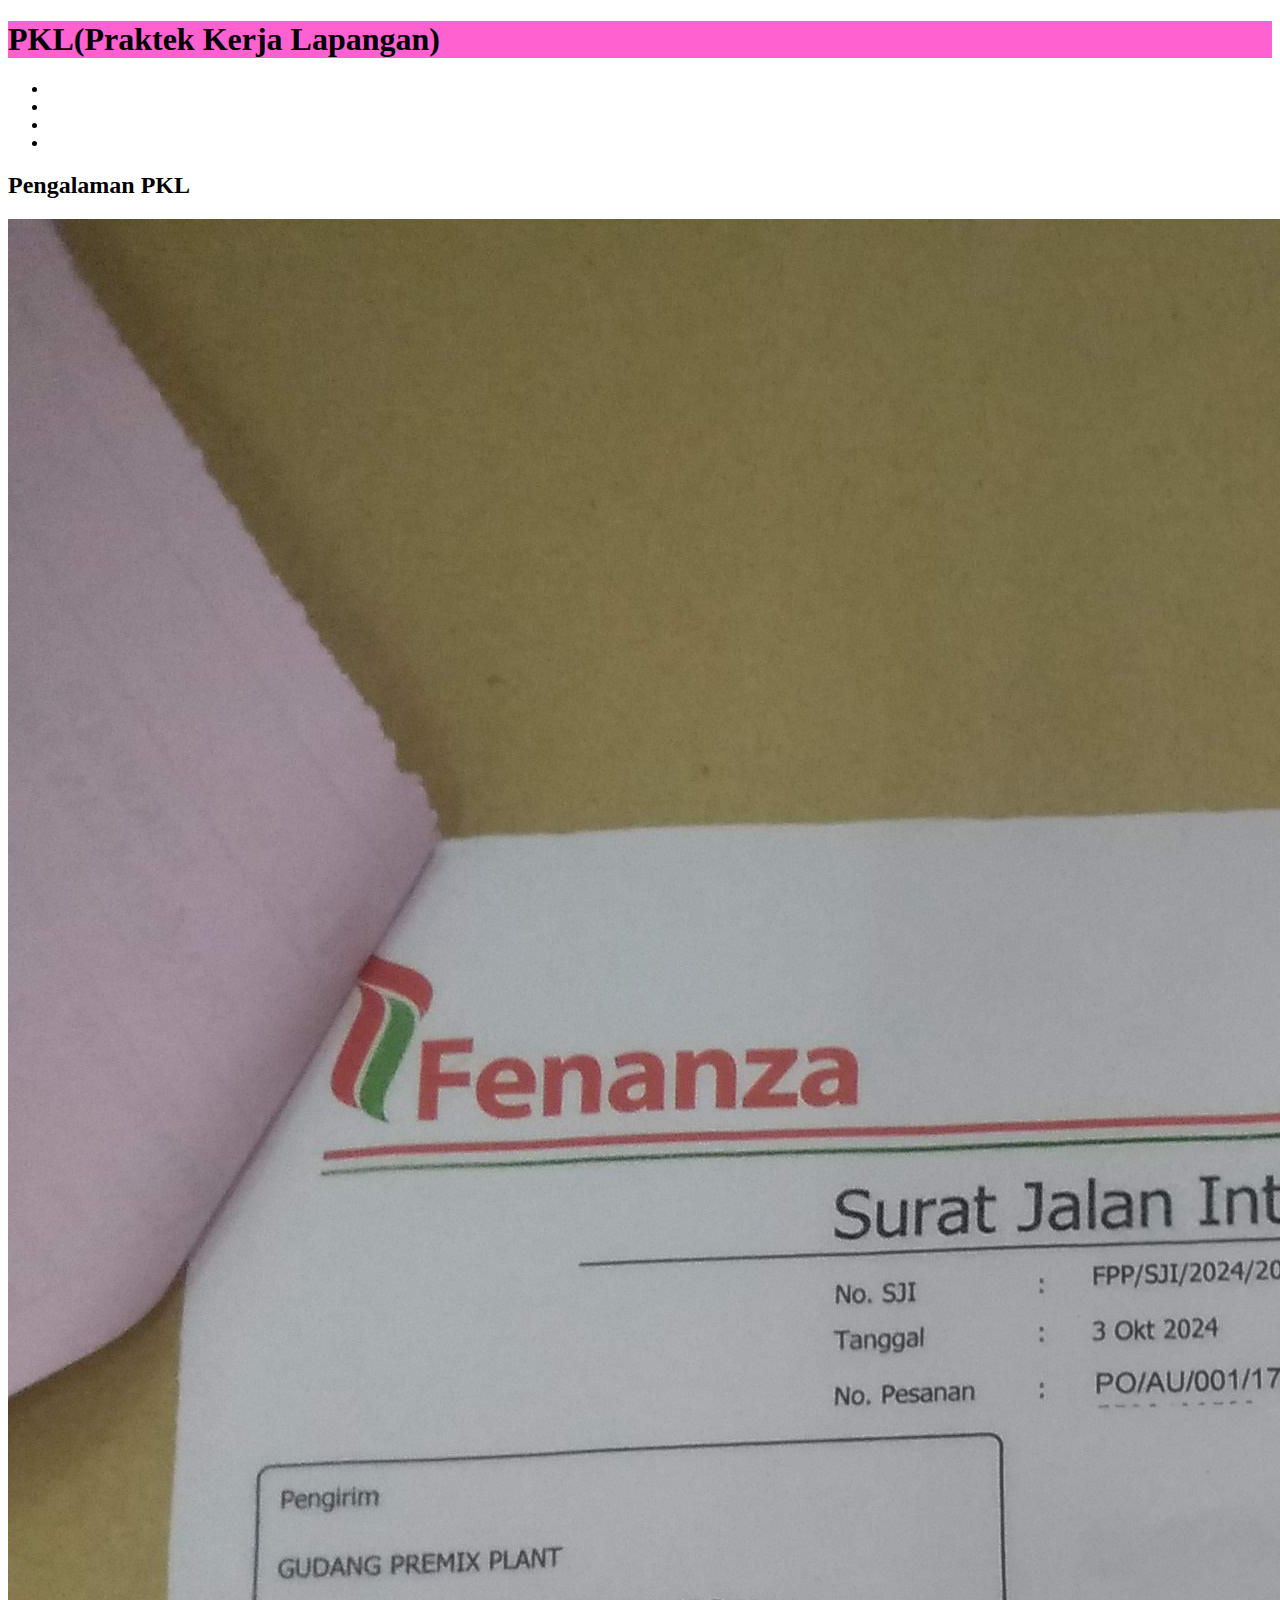
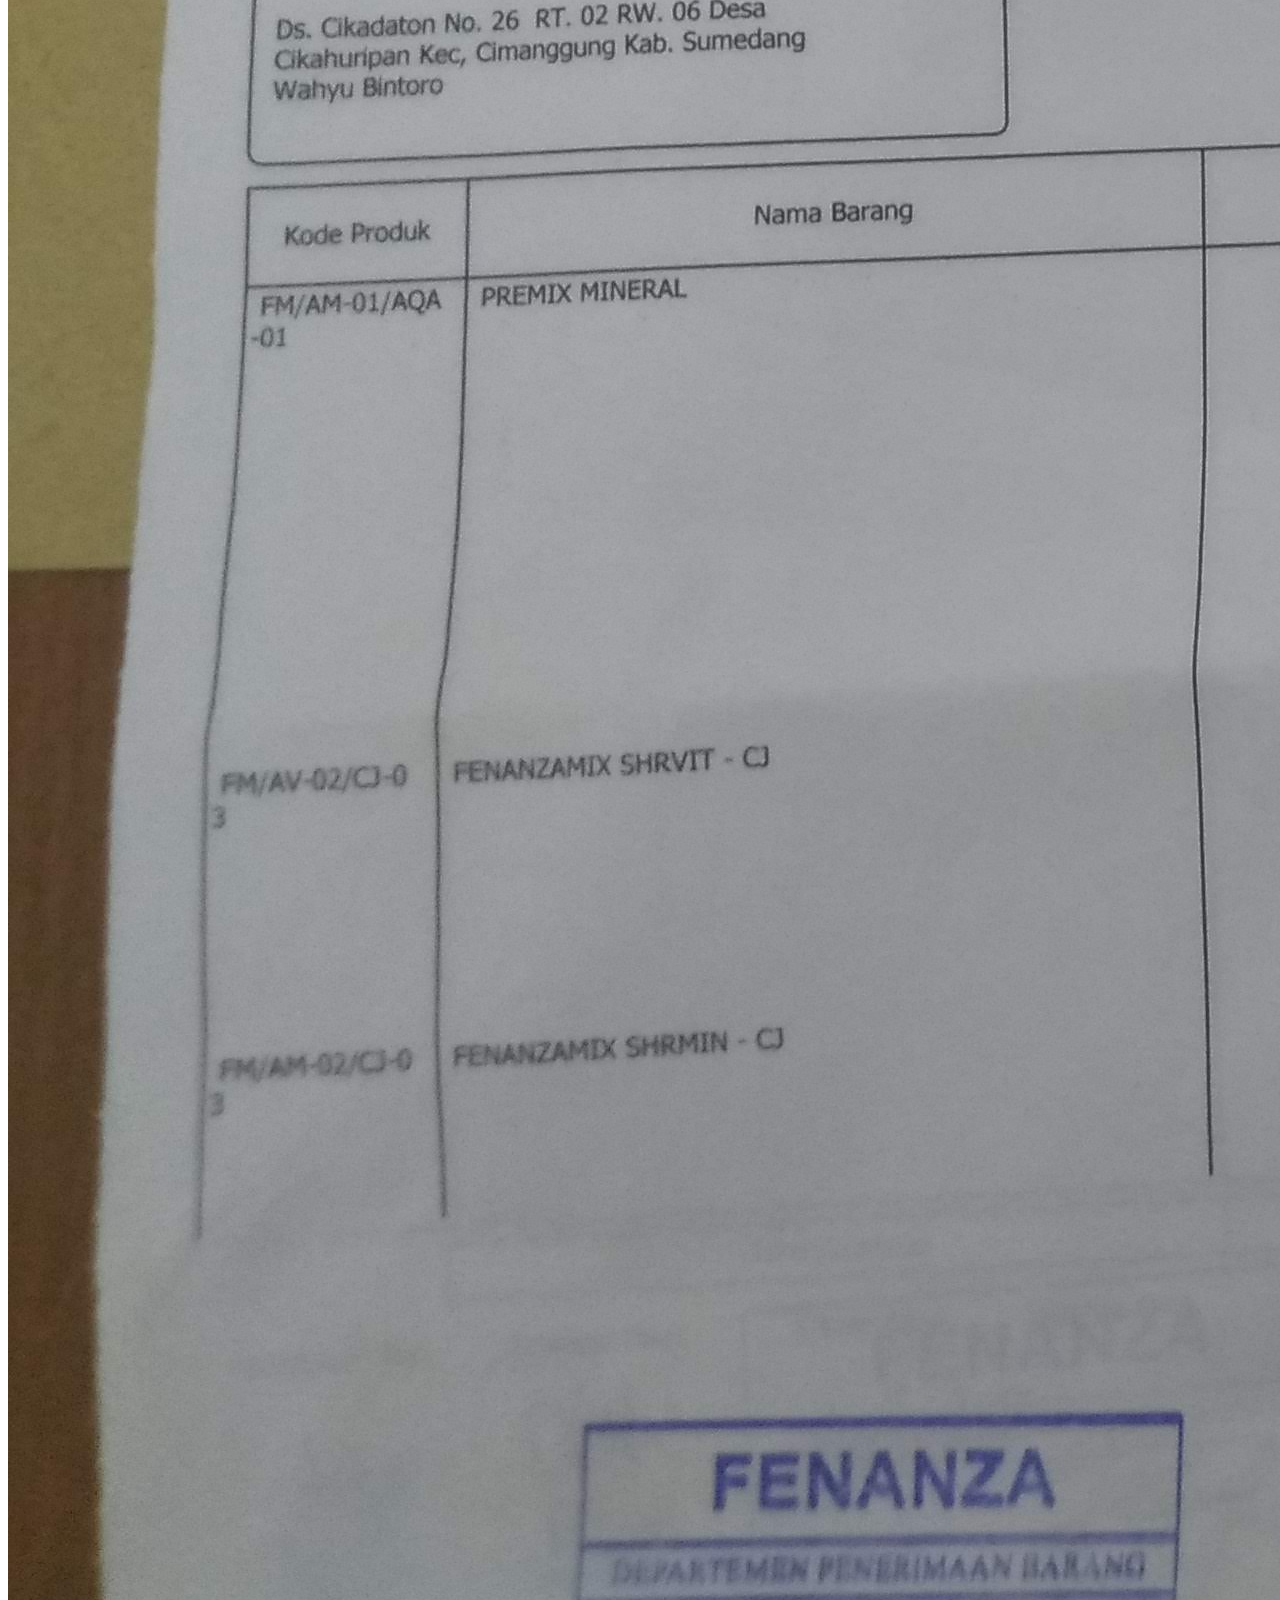
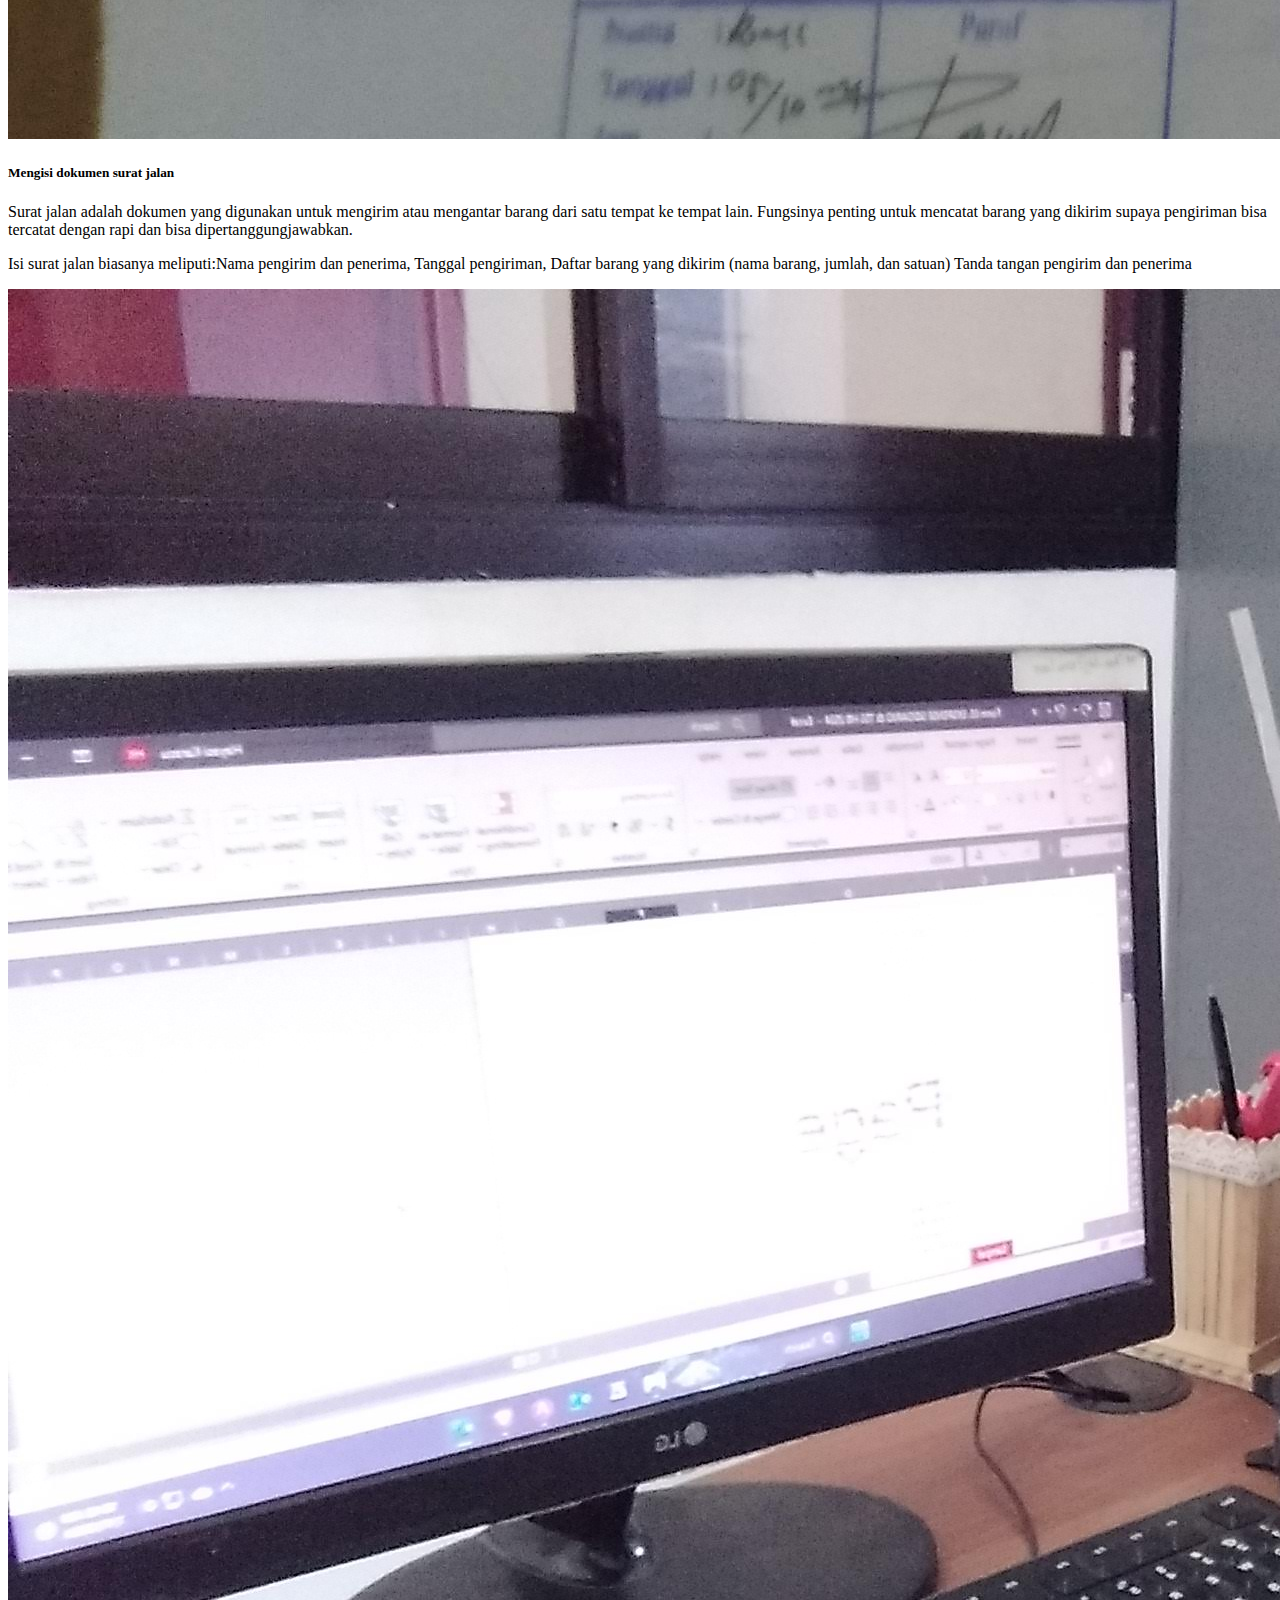
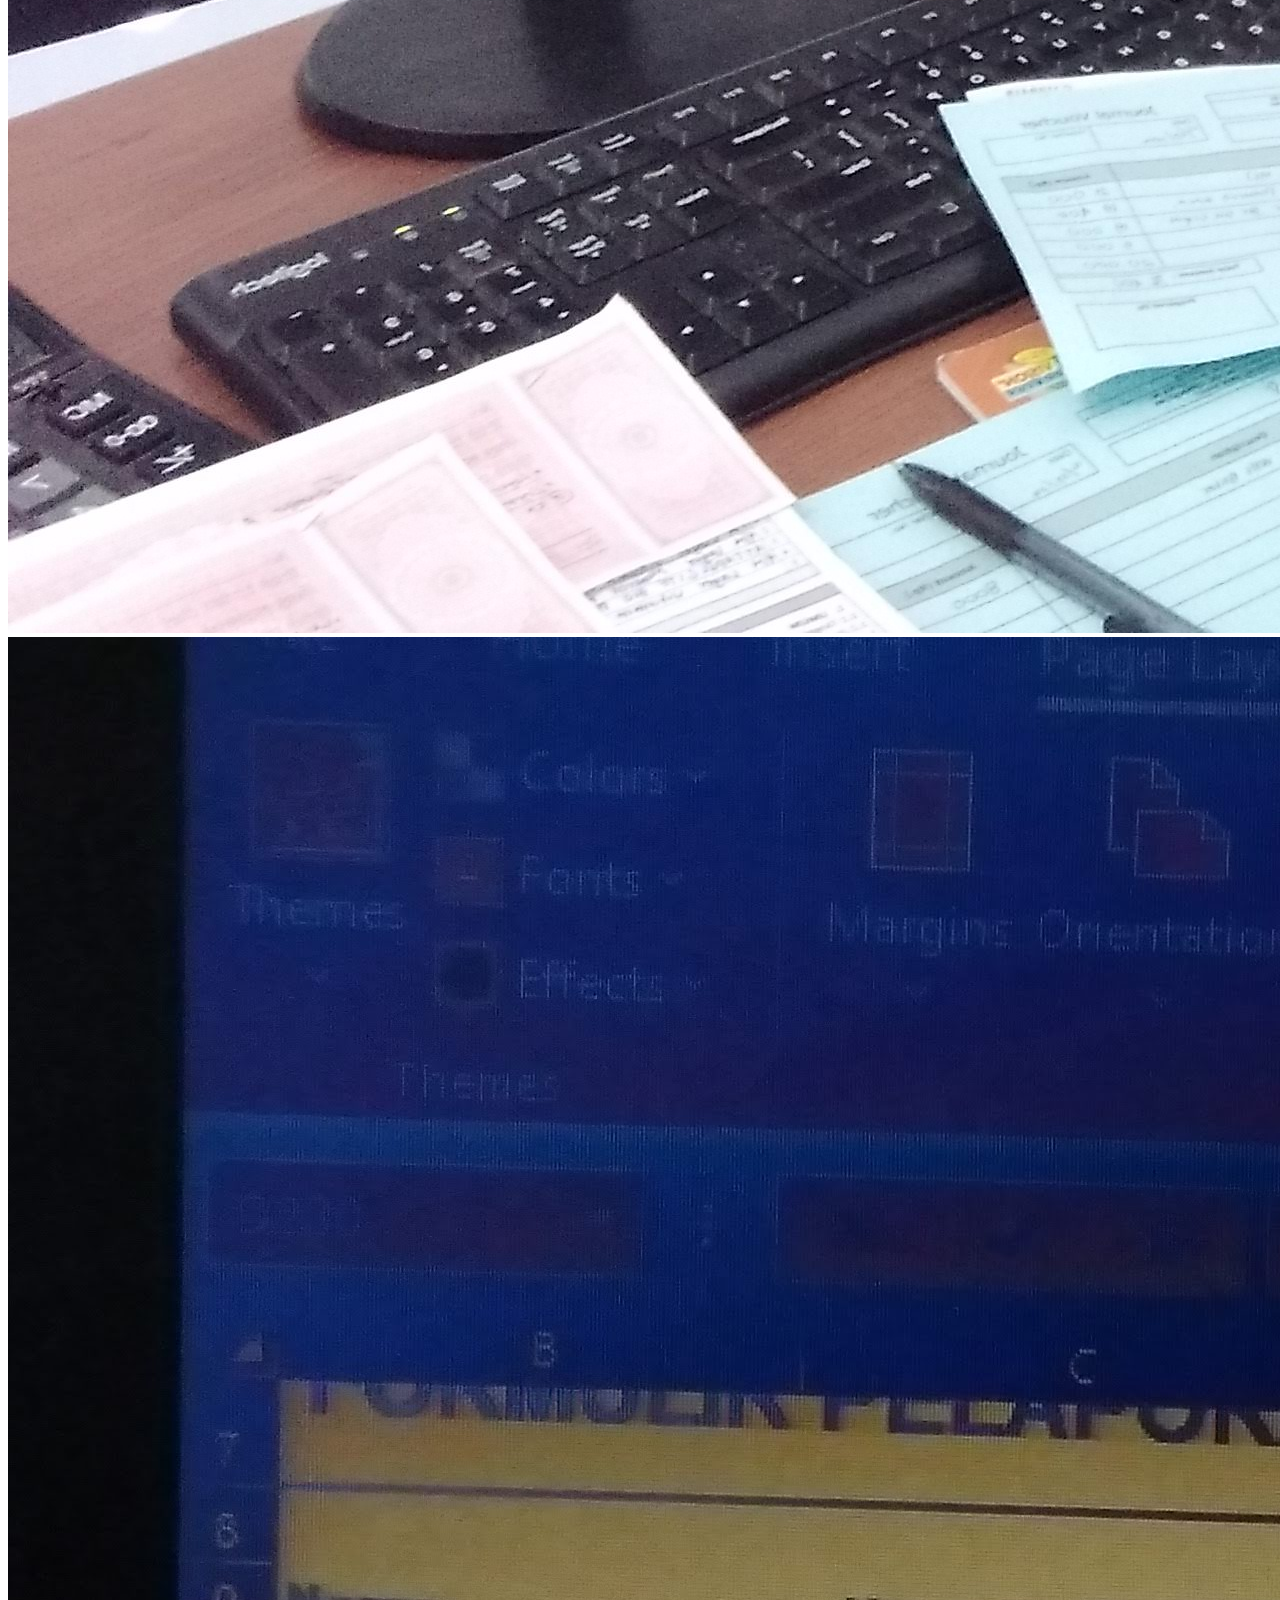
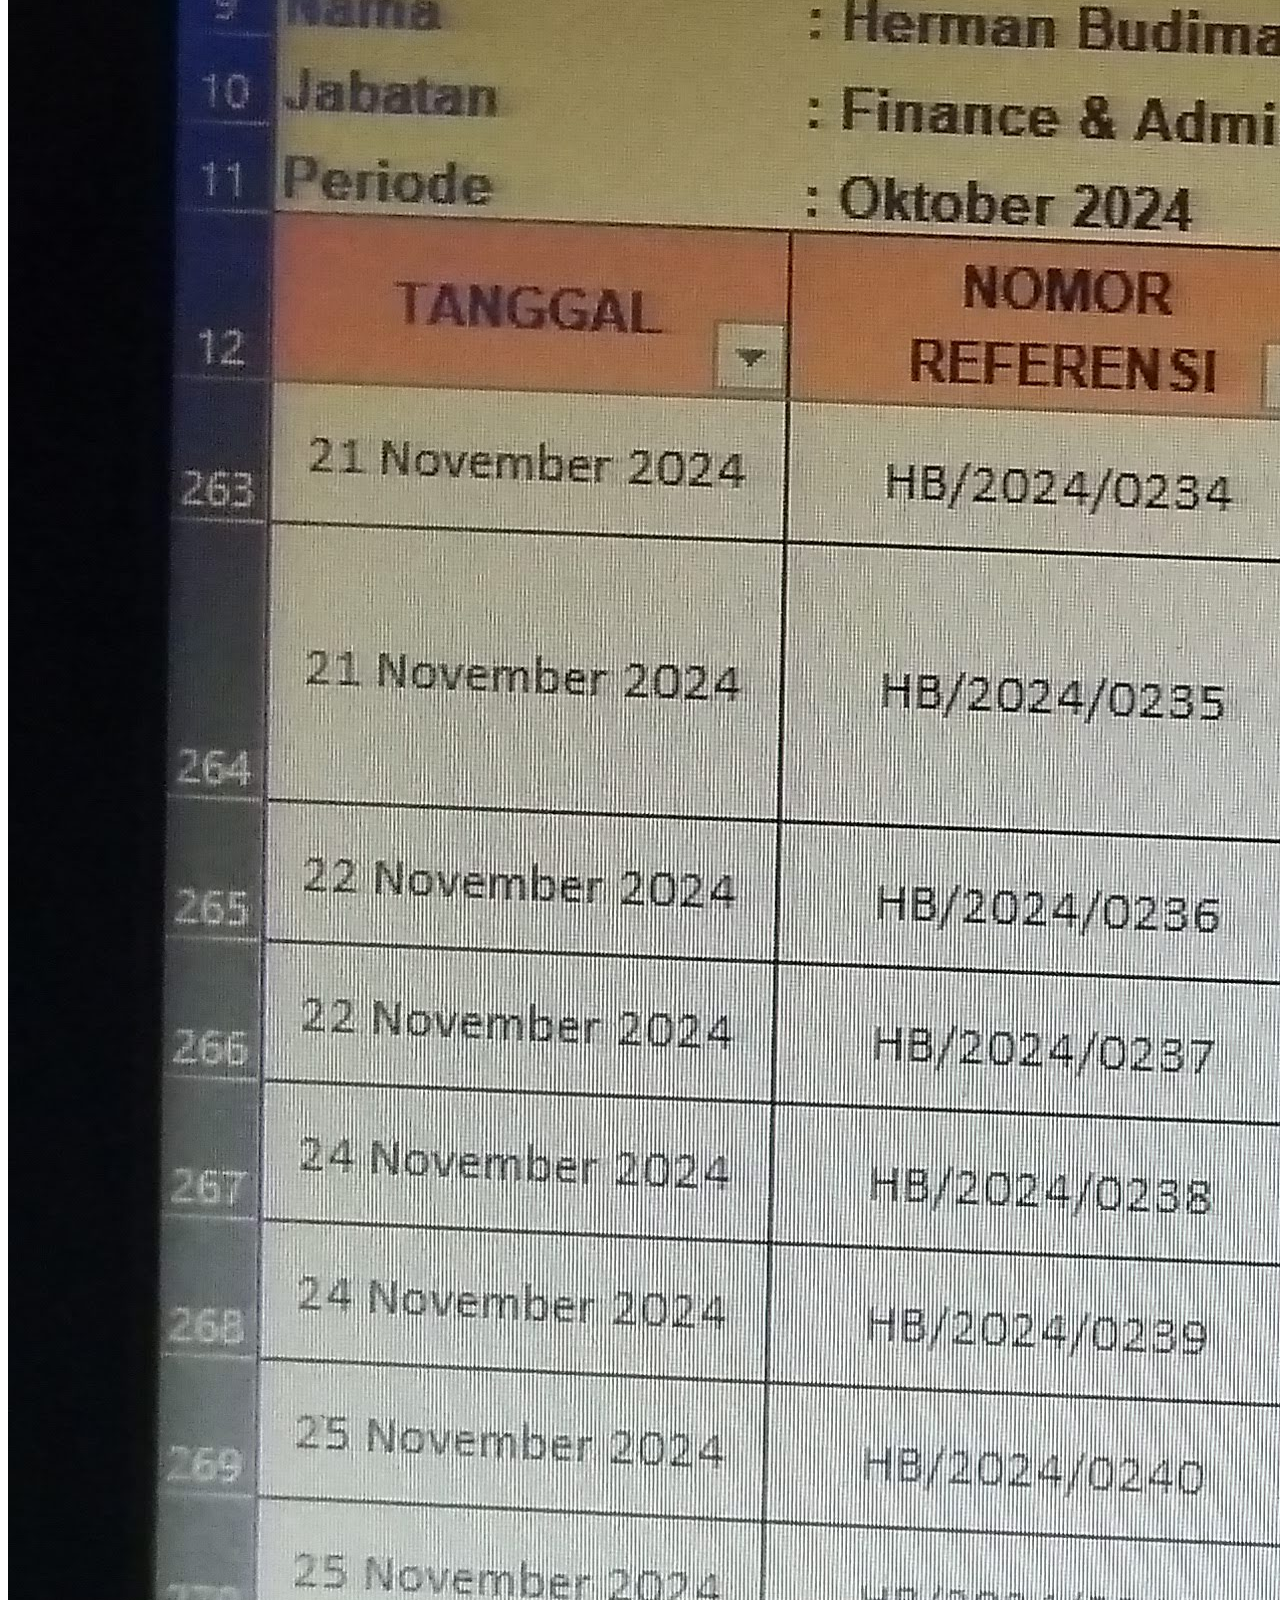
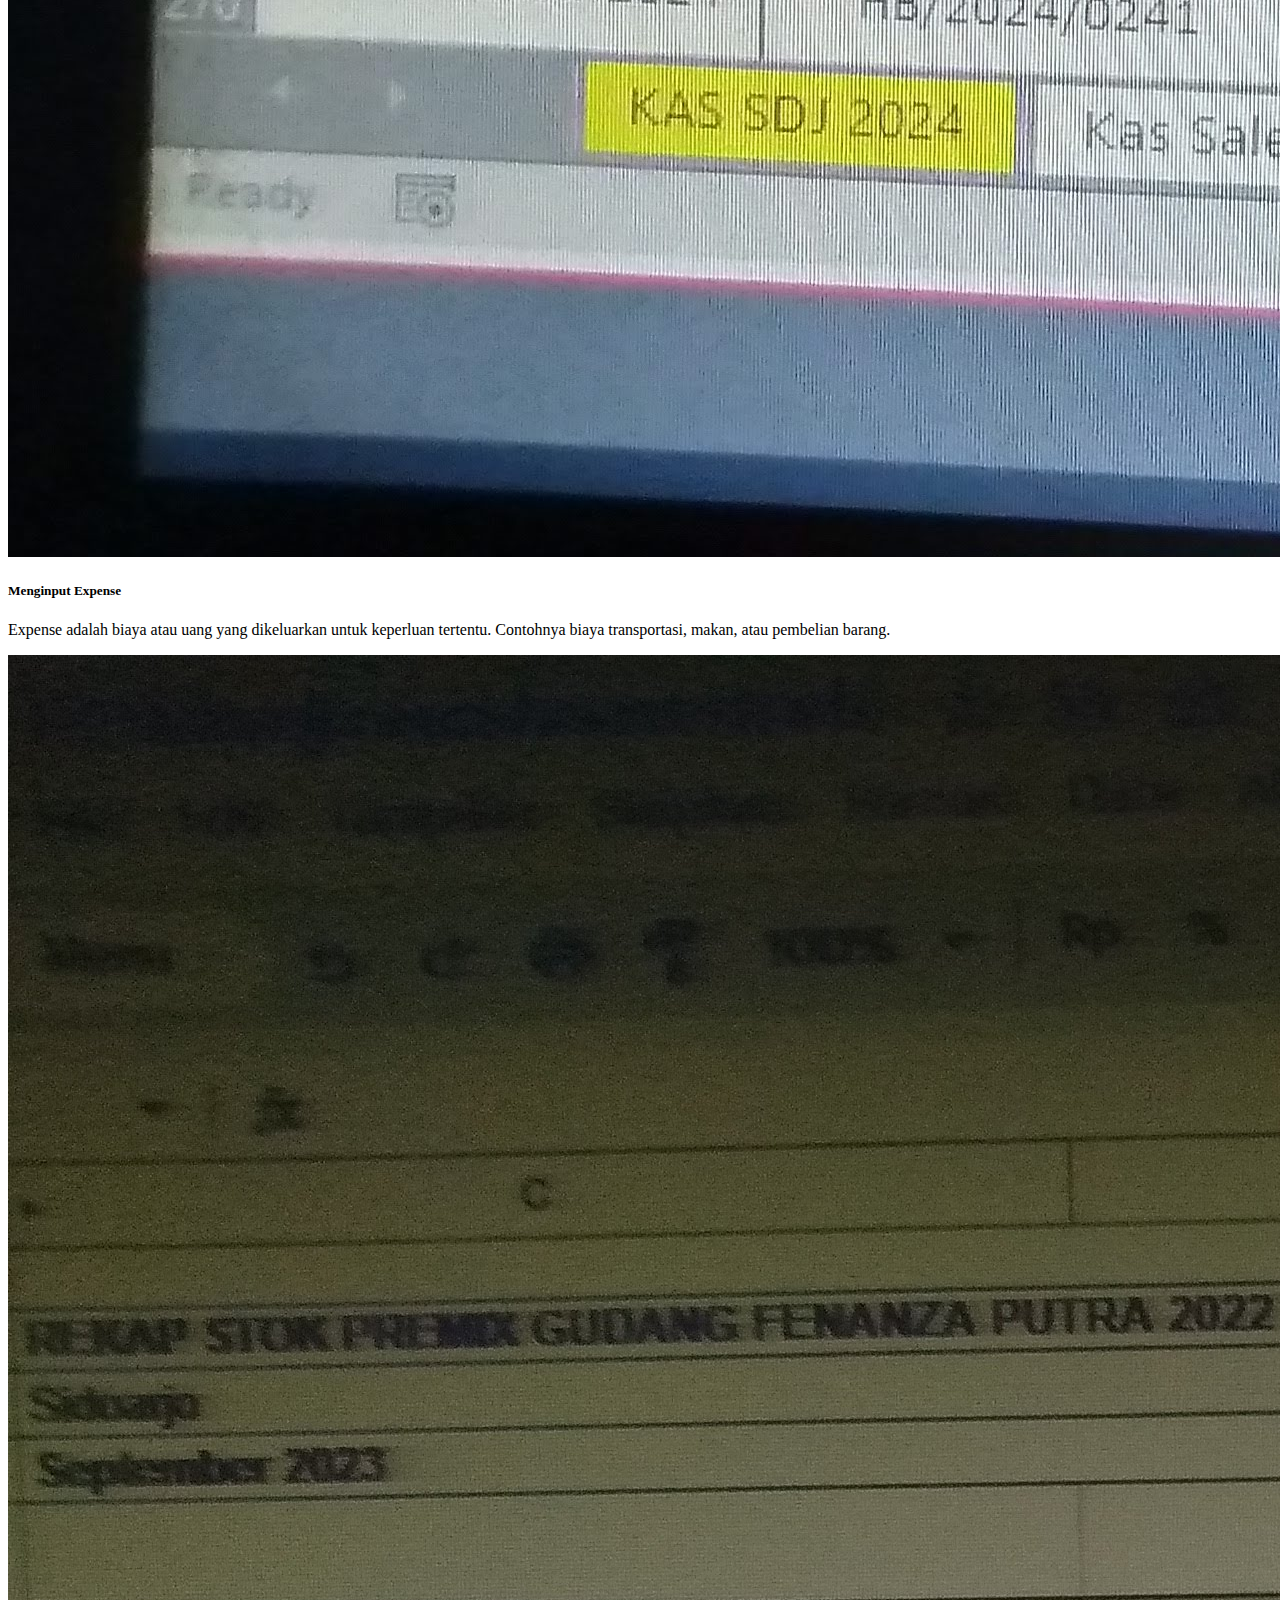
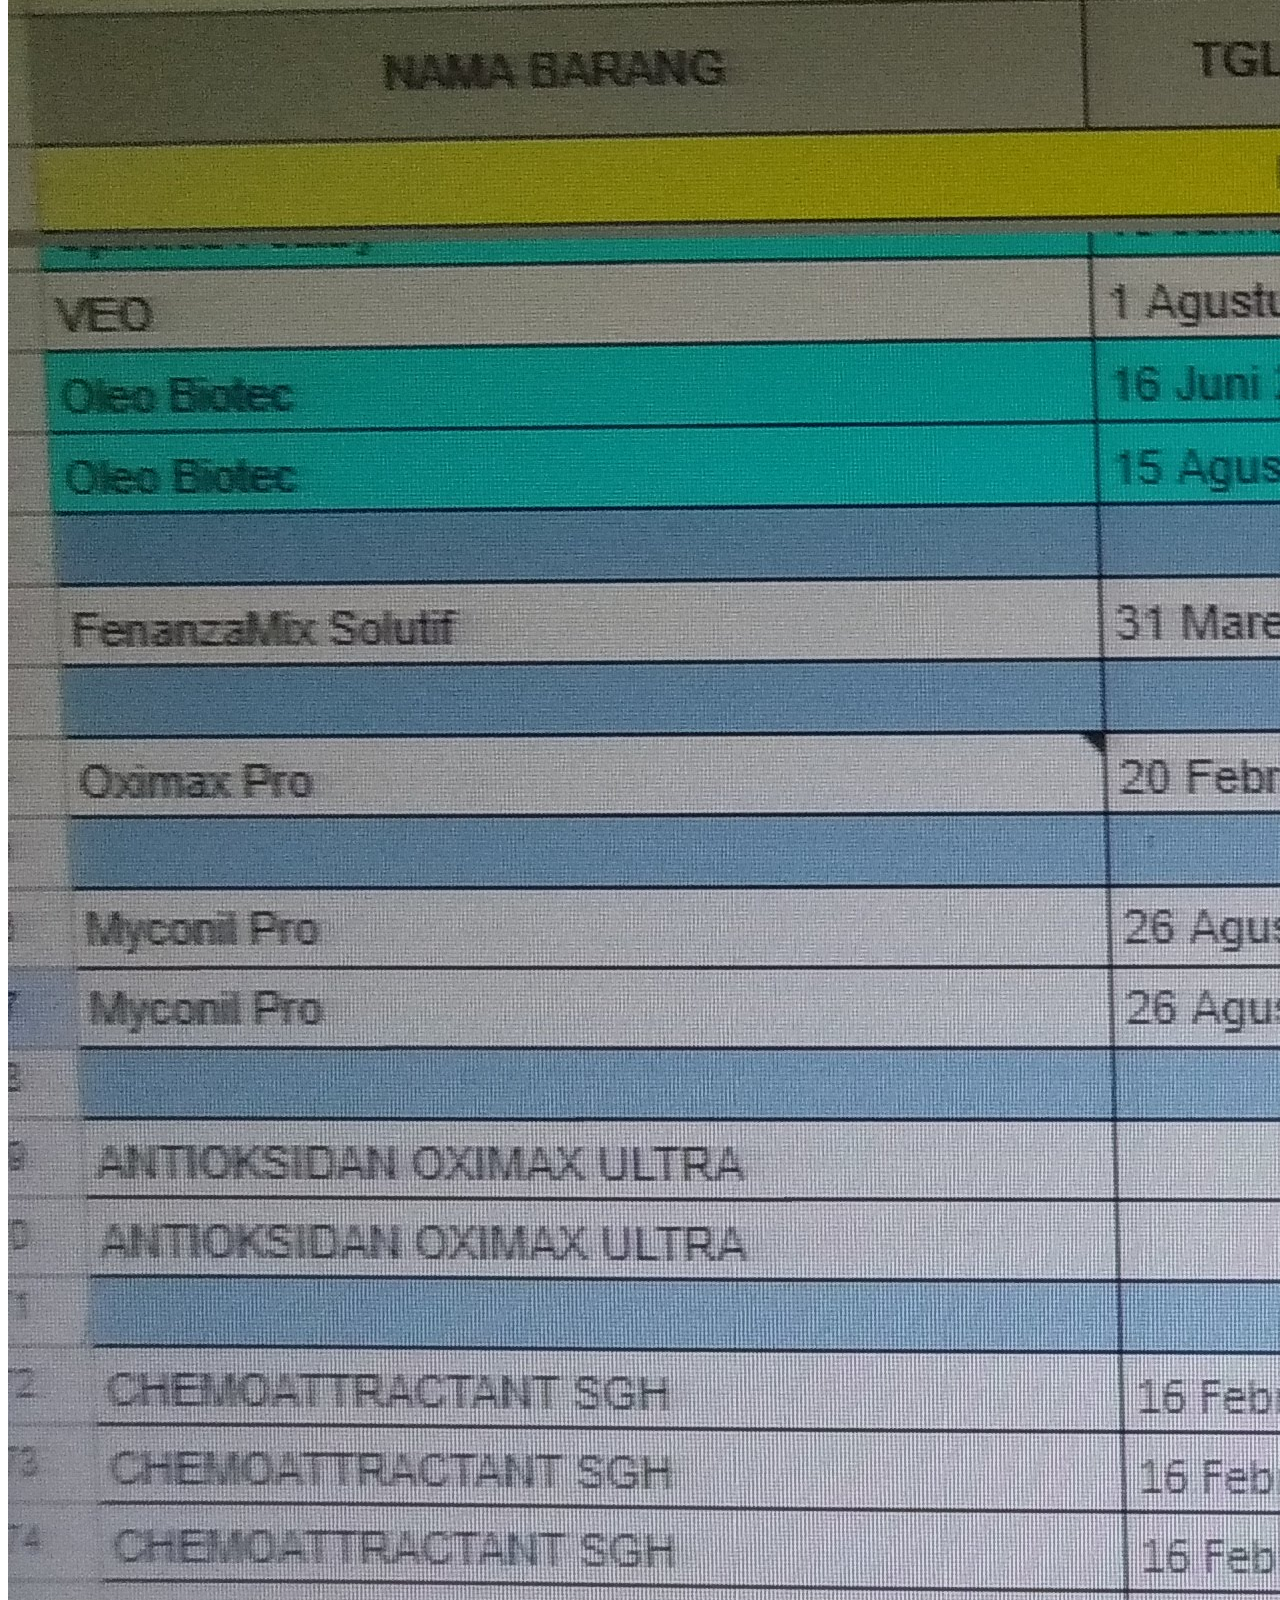
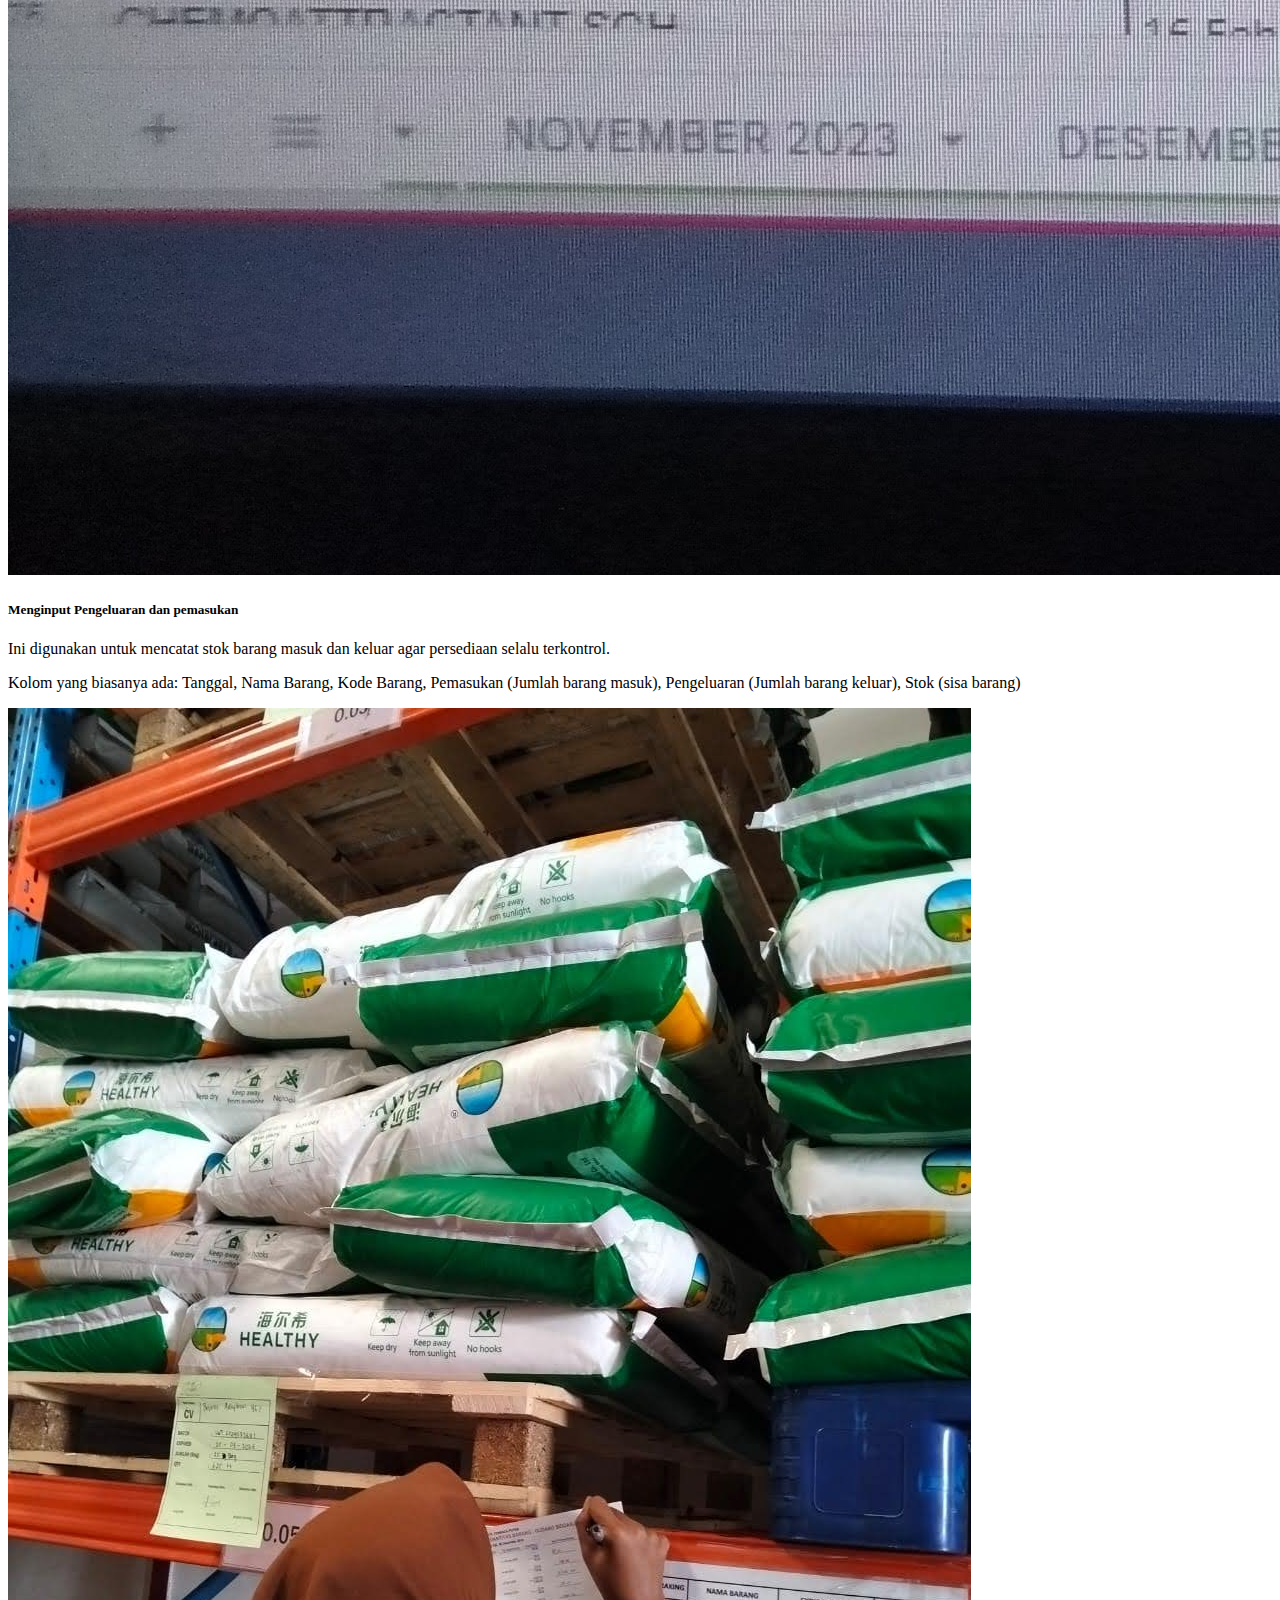
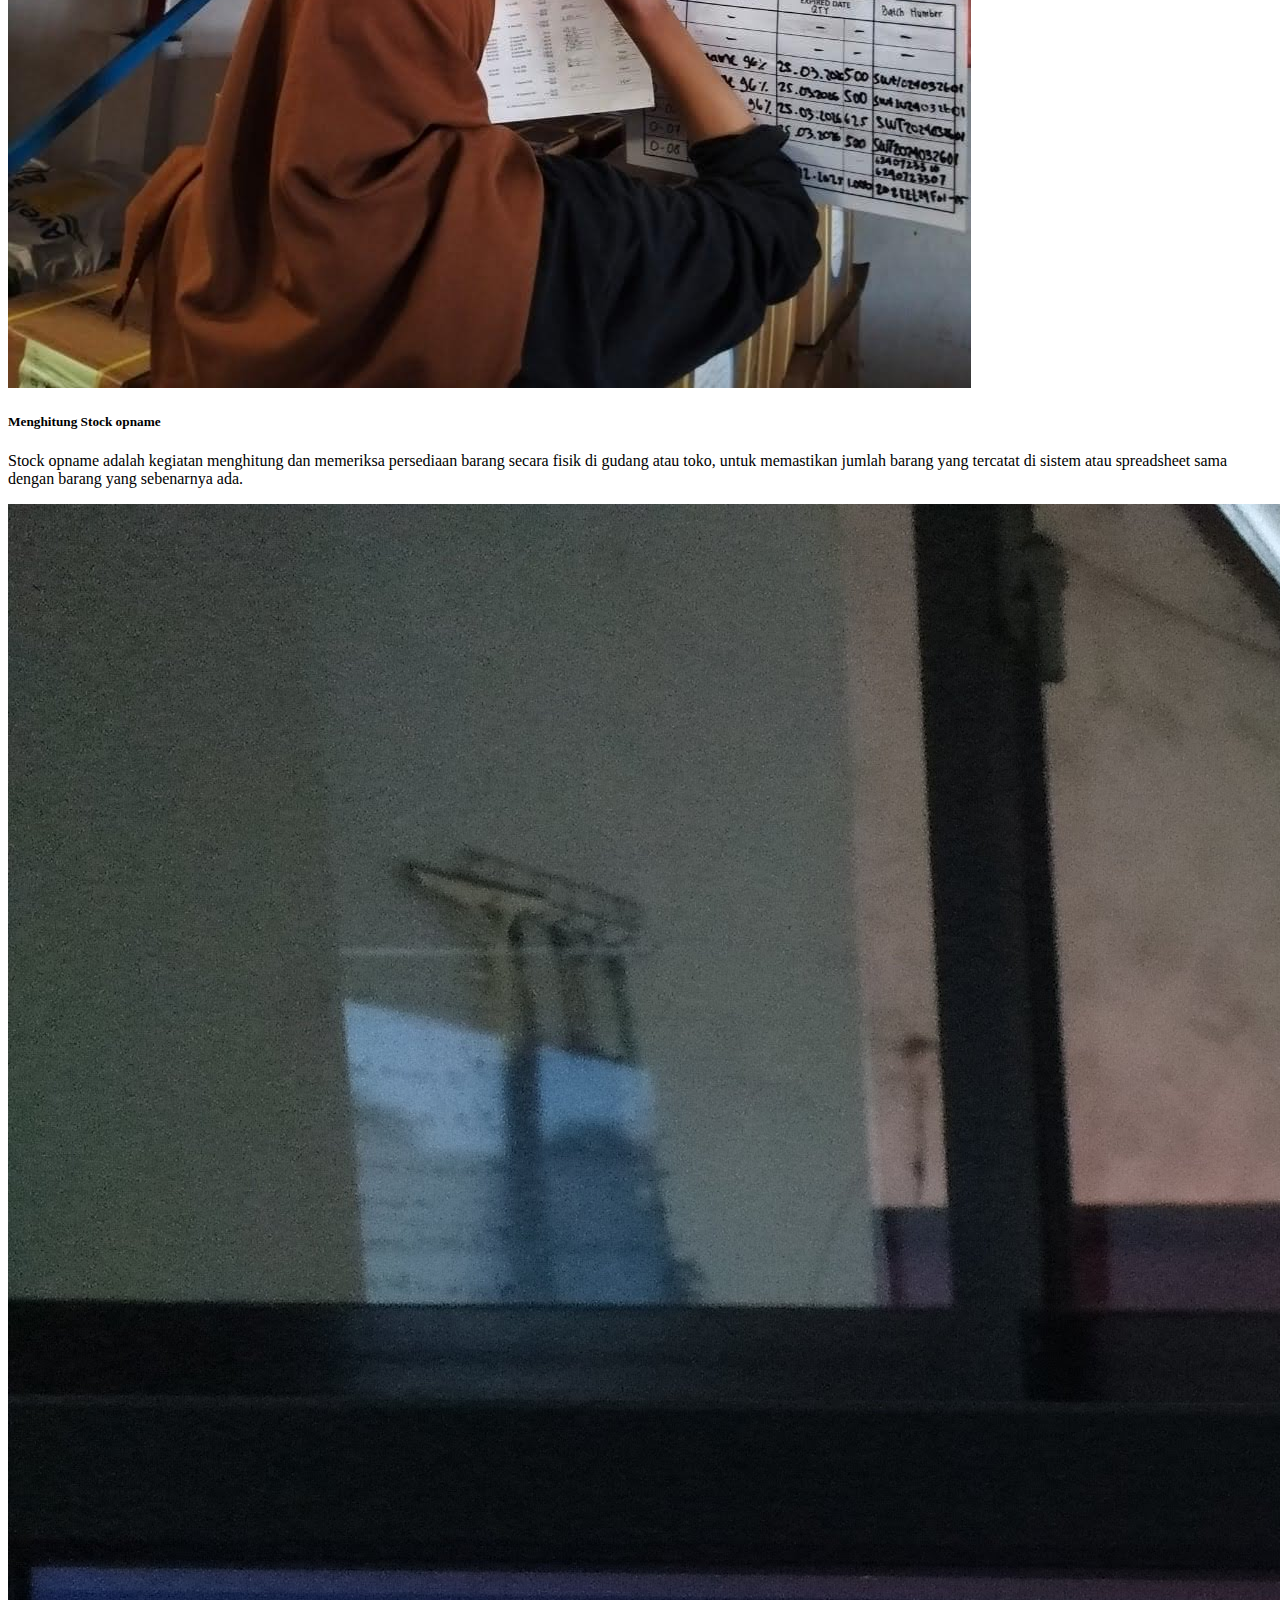
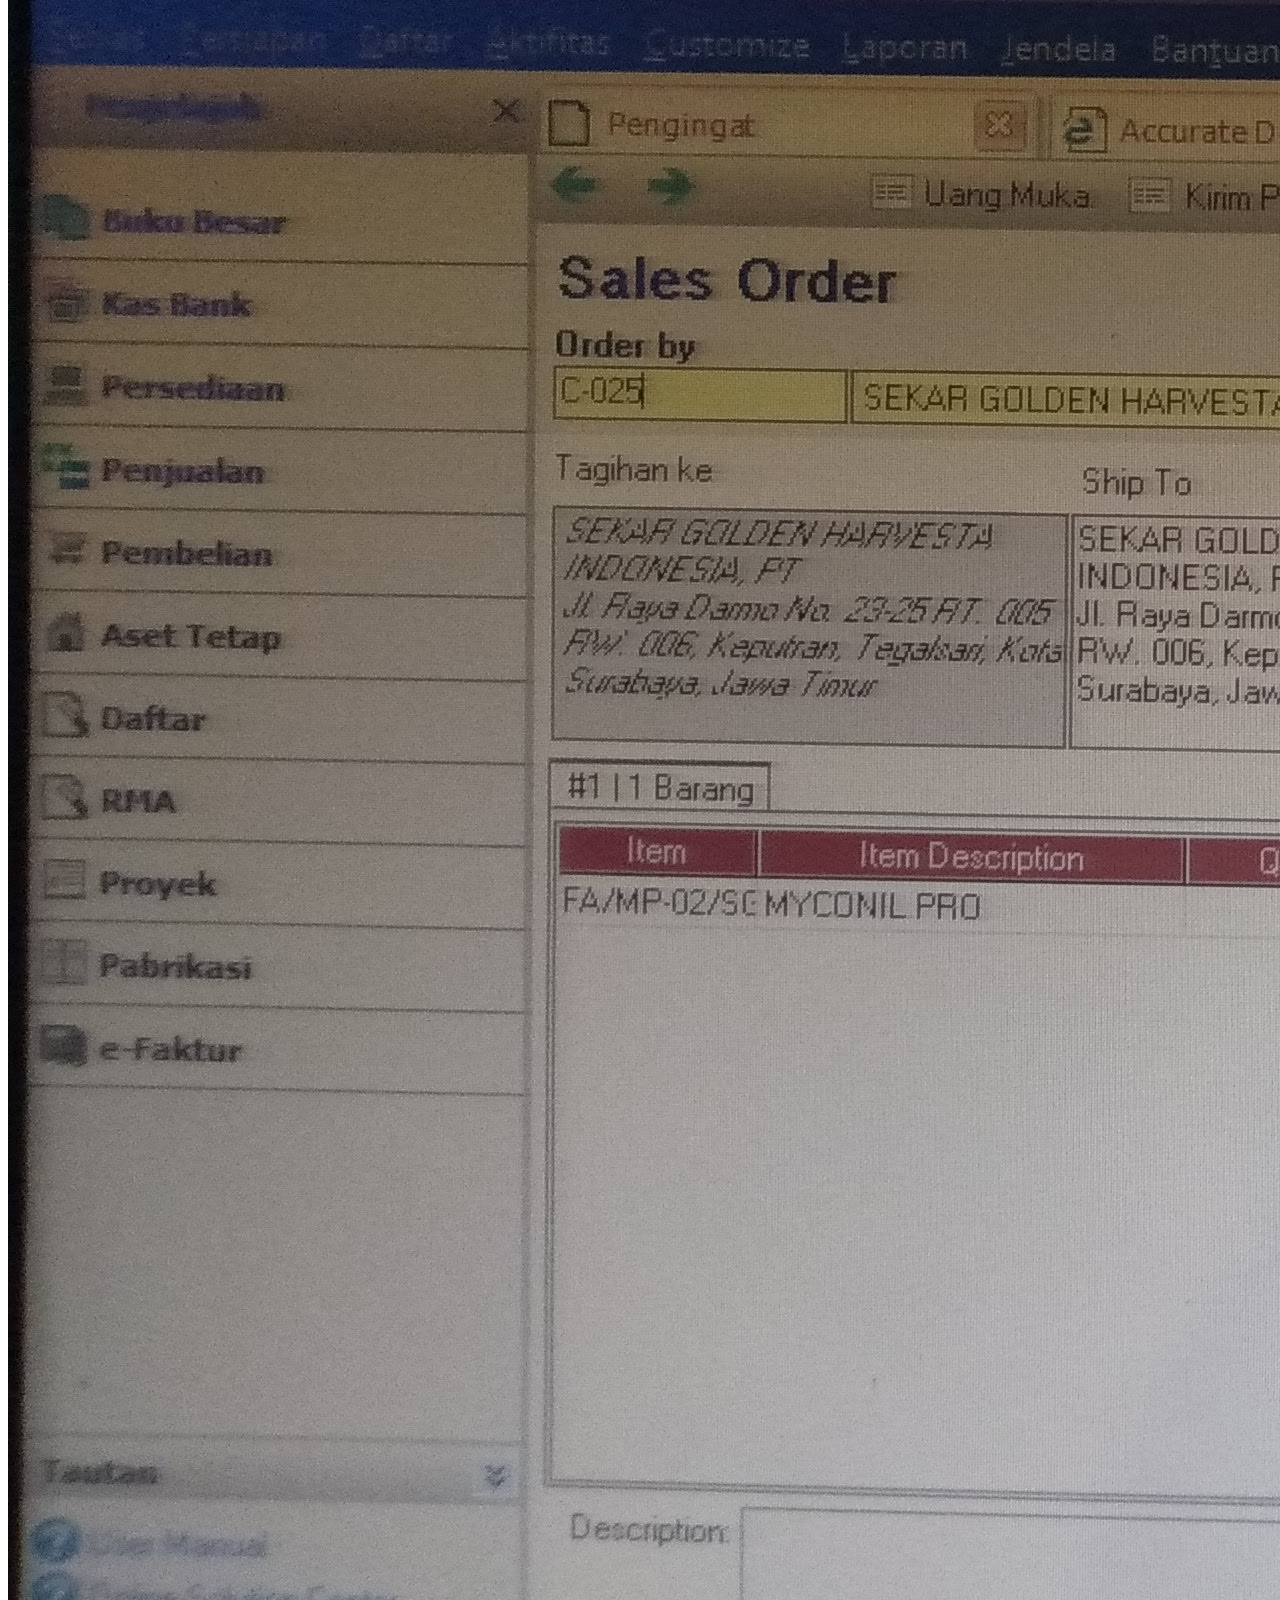
<file: pkl.html>
<!DOCTYPE html>
<html lang="en">
<head>
    <meta charset="UTF-8">
    <meta http-equiv="X-UA-Compatible" content="IE=edge">
    <meta name="viewport" content="width=device-width, initial-scale=1.0">
    <link href="https://cdn.jsdelivr.net/npm/bootstrap@5.3.7/dist/css/bootstrap.min.css" 
    rel="stylesheet" 
    integrity="sha384-LN+7fdVzj6u52u30Kp6M/trliBMCMKTyK833zpbD+pXdCLuTusPj697FH4R/5mcr" 
    crossorigin="anonymous">
    <title>Document</title>
    <link rel="stylesheet" href="css/style.css">
</head>
<body>
<!-- ini judulnya yang warna pink -->
  <div class="p-5 text-white text-center" style="background-color:#ff61d0;">
  <h1>PKL(Praktek Kerja Lapangan)</h1>
  <p></p> 
</div>

<nav class="navbar navbar-expand-sm bg-dark navbar-dark">
  <div class="container-fluid">
    <ul class="navbar-nav">
      <li class="nav-item">
        <a class="nav-link active" href="#"></a>
      </li>
      <li class="nav-item">
        <a class="nav-link" href="#"></a>
      </li>
      <li class="nav-item">
        <a class="nav-link" href="#"></a>
      </li>
      <li class="nav-item">
        <a class="nav-link disabled" href="#"></a>
      </li>
    </ul>
  </div>
</nav>

<!-- ini untuk judulnya -->

<section id="portofolio" class="py-5 bg-light">
    <div class="container pt-4">
      <h2 class="text-center mb-5">Pengalaman PKL</h2>
      <div class="row g-4">

<!-- ini bagian foto dan penjelasannya  -->
 <section id="portofolio" class="py-5 bg-light pengalaman-section">

<!-- kolom 1 -->
<div class="row row-cols-1 row-cols-md-3 g-4">
  <div class="col">
    <div class="card h-100">
      <img src="img/sj.jpg" class="card-img-top" alt="...">
      <div class="card-body">
        <h5 class="card-title">Mengisi dokumen surat jalan</h5>
        <p class="card-text">Surat jalan adalah dokumen yang digunakan untuk mengirim atau mengantar barang dari satu tempat ke tempat lain. Fungsinya penting untuk mencatat barang yang dikirim supaya pengiriman bisa tercatat dengan rapi dan bisa dipertanggungjawabkan.
        <p>Isi surat jalan biasanya meliputi:Nama pengirim dan penerima, Tanggal pengiriman, Daftar barang yang dikirim (nama barang, jumlah, dan satuan)    Tanda tangan pengirim dan penerima</p></p>
      </div>
    </div>
  </div>
<!-- kolom 2 -->
  <div class="col">
    <div class="card h-100">
      <img src="img/mengisi kupon expense.jpg" class="card-img-top" alt="...">
      <img src="img/expense.jpg" class="card-img-top" alt="...">
      <div class="card-body">
        <h5 class="card-title">Menginput Expense</h5>
        <p class="card-text">Expense adalah biaya atau uang yang dikeluarkan untuk keperluan tertentu. Contohnya biaya transportasi, makan, atau pembelian barang.</p>
      </div>
    </div>
  </div>
<!-- kolom 3 -->
  <div class="col">
    <div class="card h-100">
      <img src="img/input pengeluaran dan pemasukan.jpg" class="card-img-top" alt="...">
      <div class="card-body">
        <h5 class="card-title">Menginput Pengeluaran dan pemasukan</h5>
        <p class="card-text">Ini digunakan untuk mencatat stok barang masuk dan keluar agar persediaan selalu terkontrol.
        <p>Kolom yang biasanya ada: Tanggal, Nama Barang, Kode Barang, Pemasukan (Jumlah barang masuk), Pengeluaran (Jumlah barang keluar), Stok (sisa barang)</p></p>
      </div>
    </div>
  </div>
<!-- kolom 4 -->
  <div class="col">
    <div class="card h-100">
      <img src="img/stock opname.jpg" class="card-img-top" alt="...">
      <div class="card-body">
        <h5 class="card-title">Menghitung Stock opname</h5>
        <p class="card-text">Stock opname adalah kegiatan menghitung dan memeriksa persediaan barang secara fisik di gudang atau toko, 
            untuk memastikan jumlah barang yang tercatat di sistem atau spreadsheet sama dengan barang yang sebenarnya ada.</p>
    </div>
  </div>
</div>
<!-- kolom 5 -->
  <div class="col">
    <div class="card h-100">
      <img src="img/cetak surat jalan.jpg" class="card-img-top" alt="...">
      <div class="card-body">
        <h5 class="card-title">Mencetak Surat Jalan</h5>
        <p class="card-text">Cetak surat jalan artinya membuat versi fisik (hard copy) dari surat jalan yang biasanya dicetak menggunakan printer. Surat jalan ini nantinya dibawa bersama barang yang dikirim sebagai bukti pengiriman.</p>
    </div>
  </div>
</div>
<!-- kolom 6 -->
<div class="col">
    <div class="card h-100">
      <img src="img/stock manual.jpg" class="card-img-top" alt="...">
      <div class="card-body">
        <h5 class="card-title">Stock Manual</h5>
        <p class="card-text">Stock manual artinya mencatat persediaan barang secara manual, biasanya menggunakan buku catatan atau lembar kerja kertas, bukan menggunakan komputer atau spreadsheet.</p>
    </div>
  </div>
</div>

<script src="https://cdn.jsdelivr.net/npm/bootstrap@5.3.7/dist/js/bootstrap.bundle.min.js" 
    integrity="sha384-ndDqU0Gzau9qJ1lfW4pNLlhNTkCfHzAVBReH9diLvGRem5+R9g2FzA8ZGN954O5Q" 
    crossorigin="anonymous"></script>    
</body>
</html>
</file>
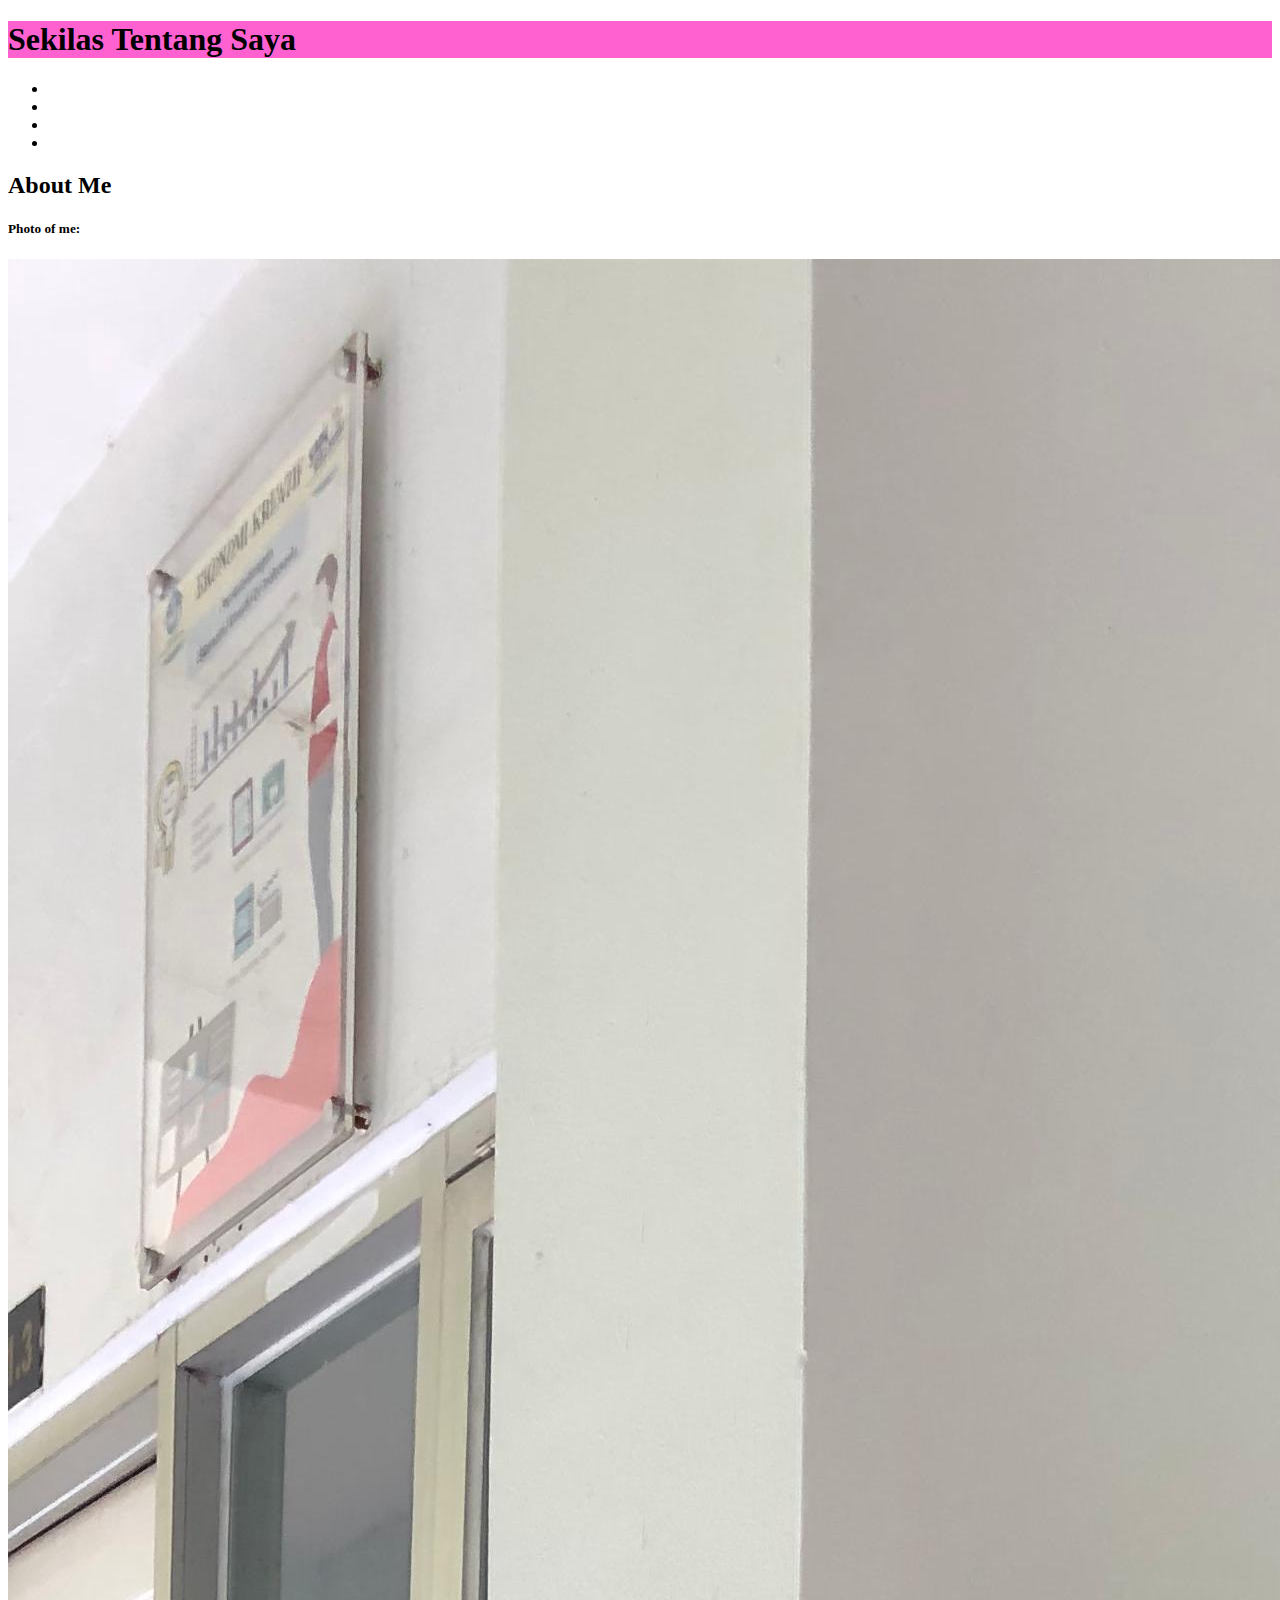
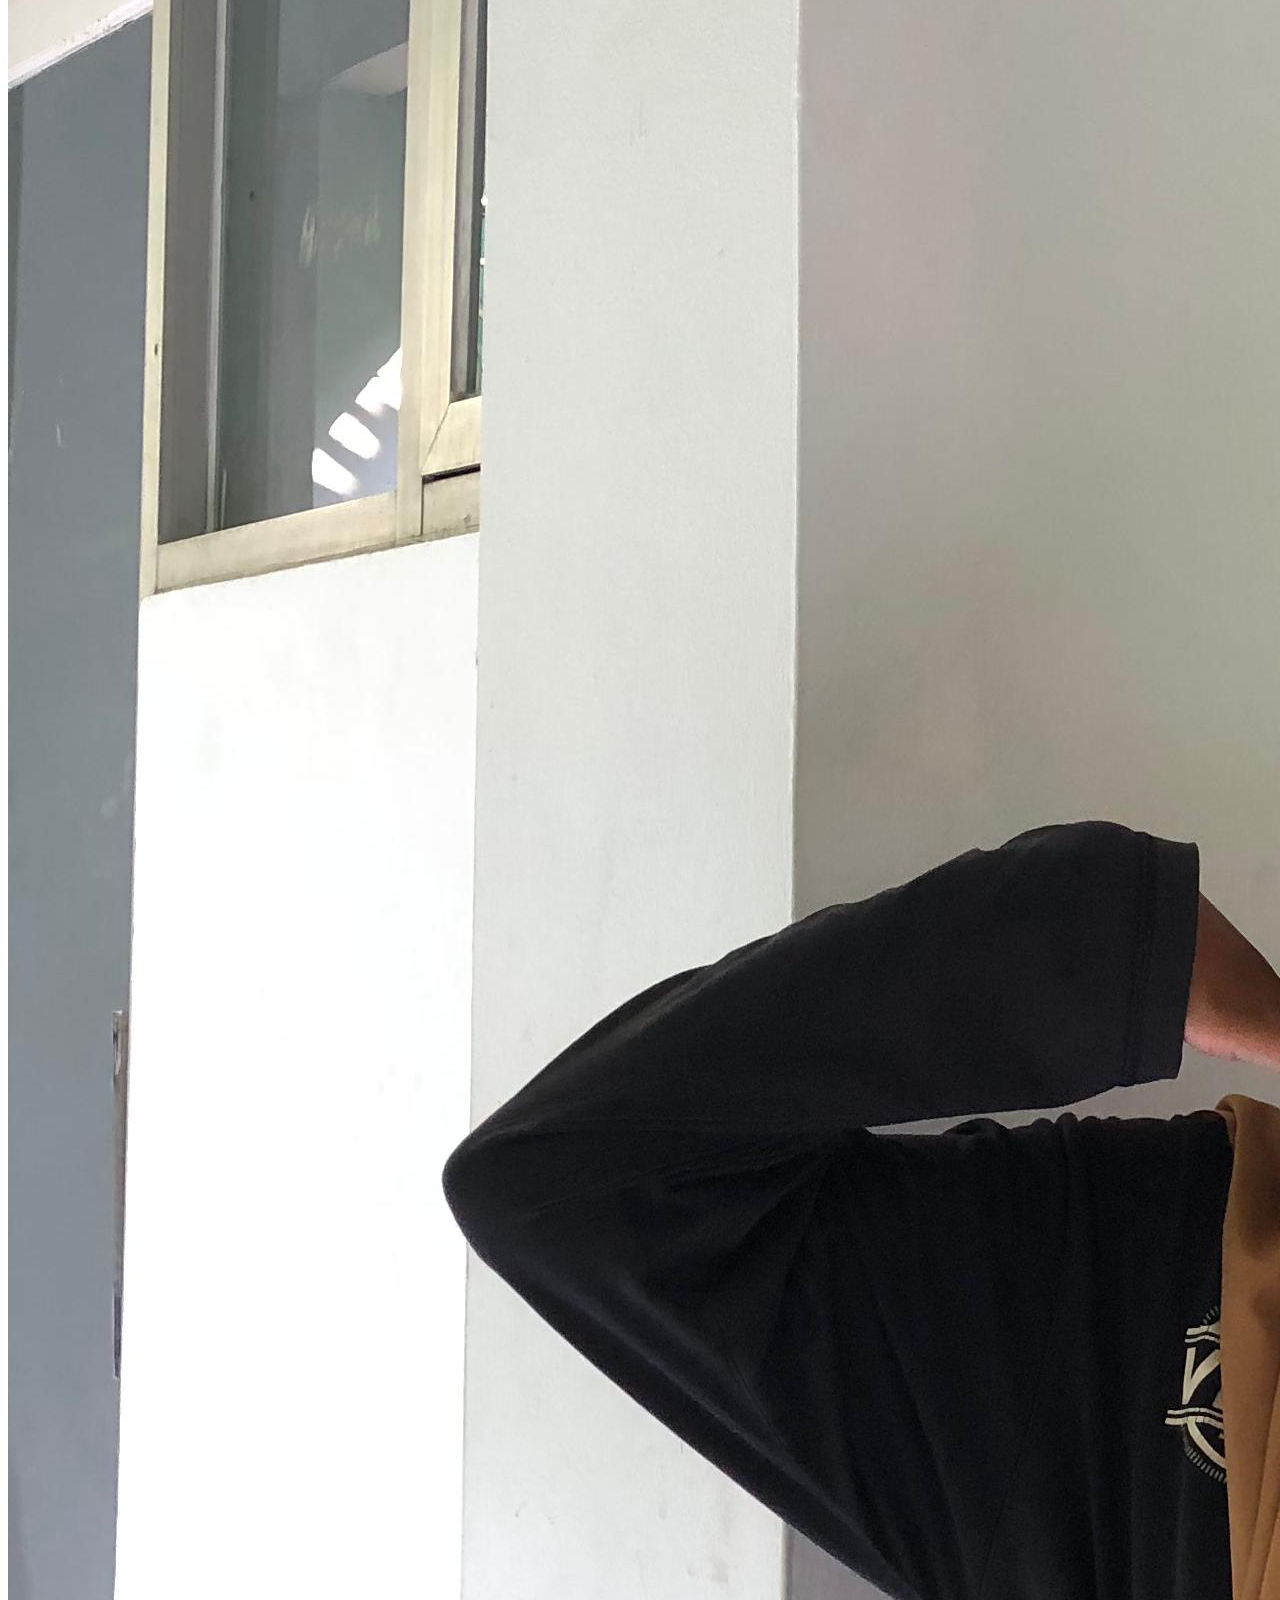
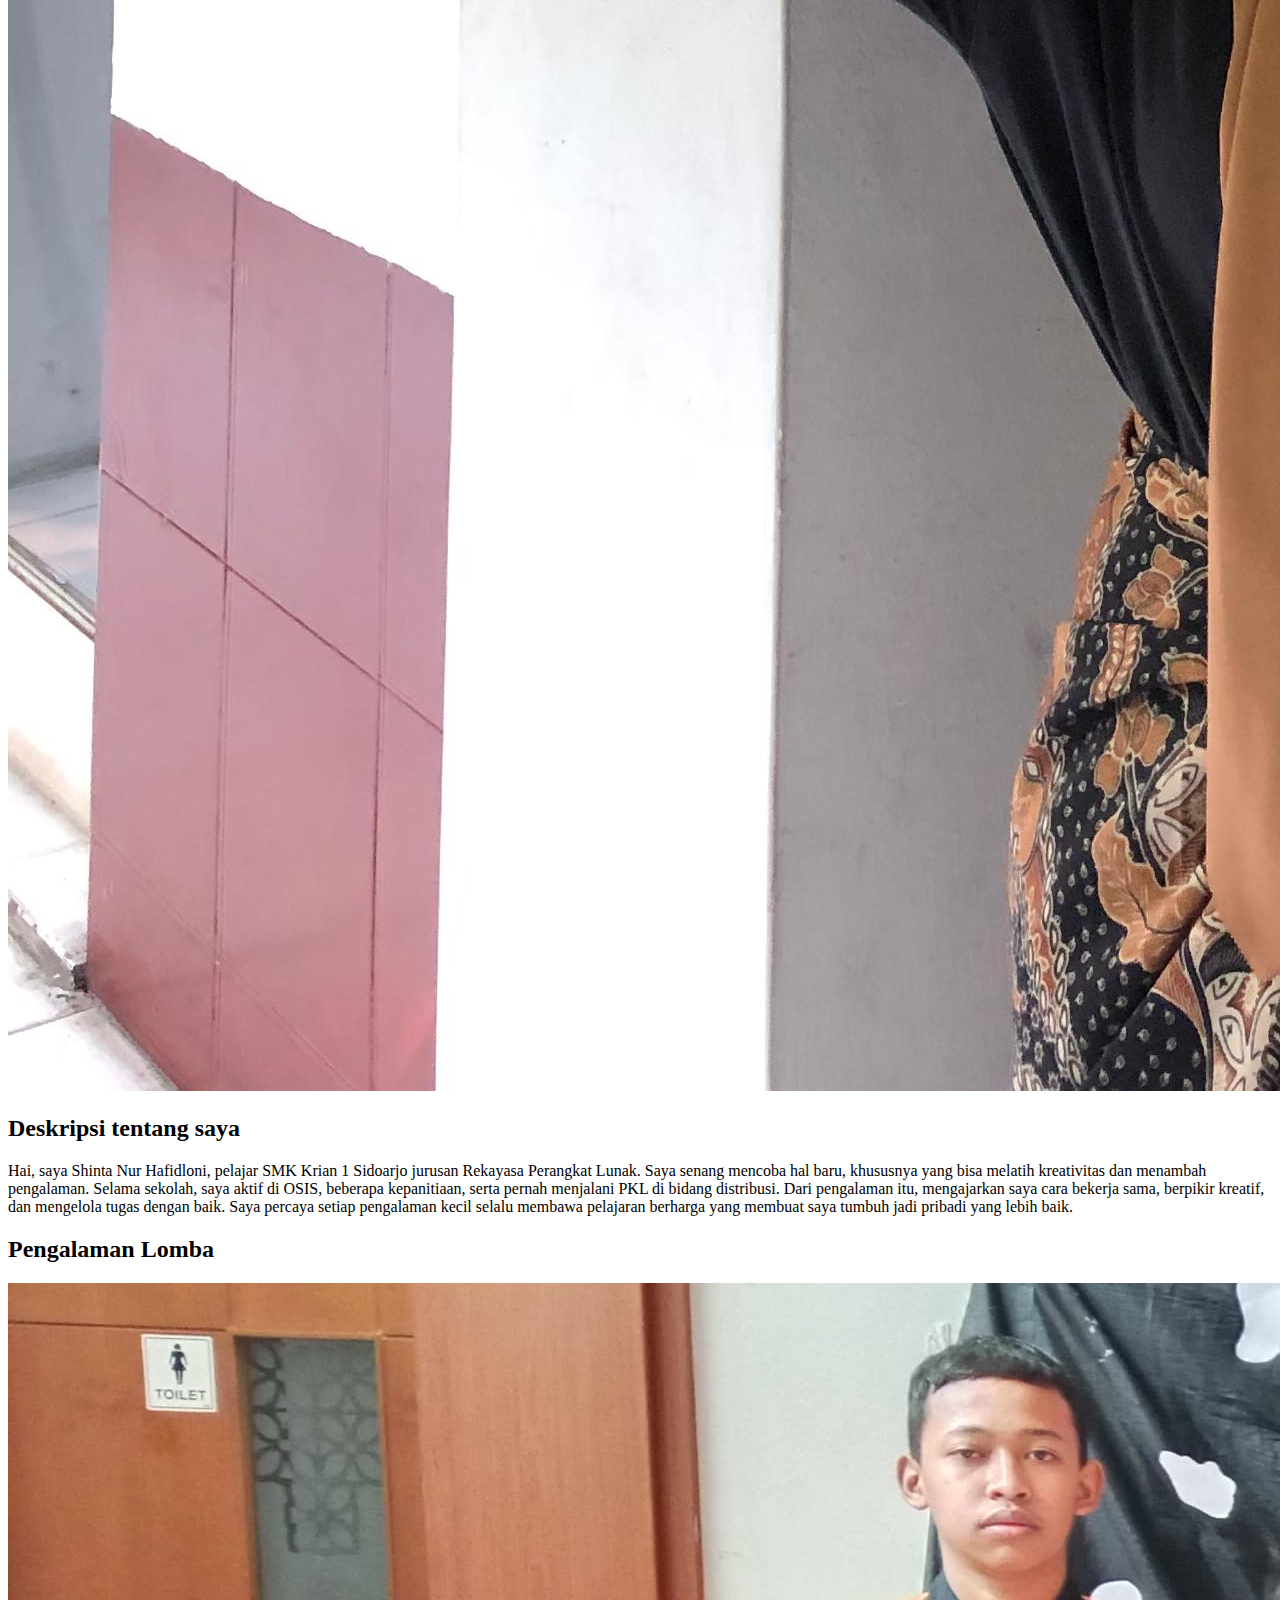
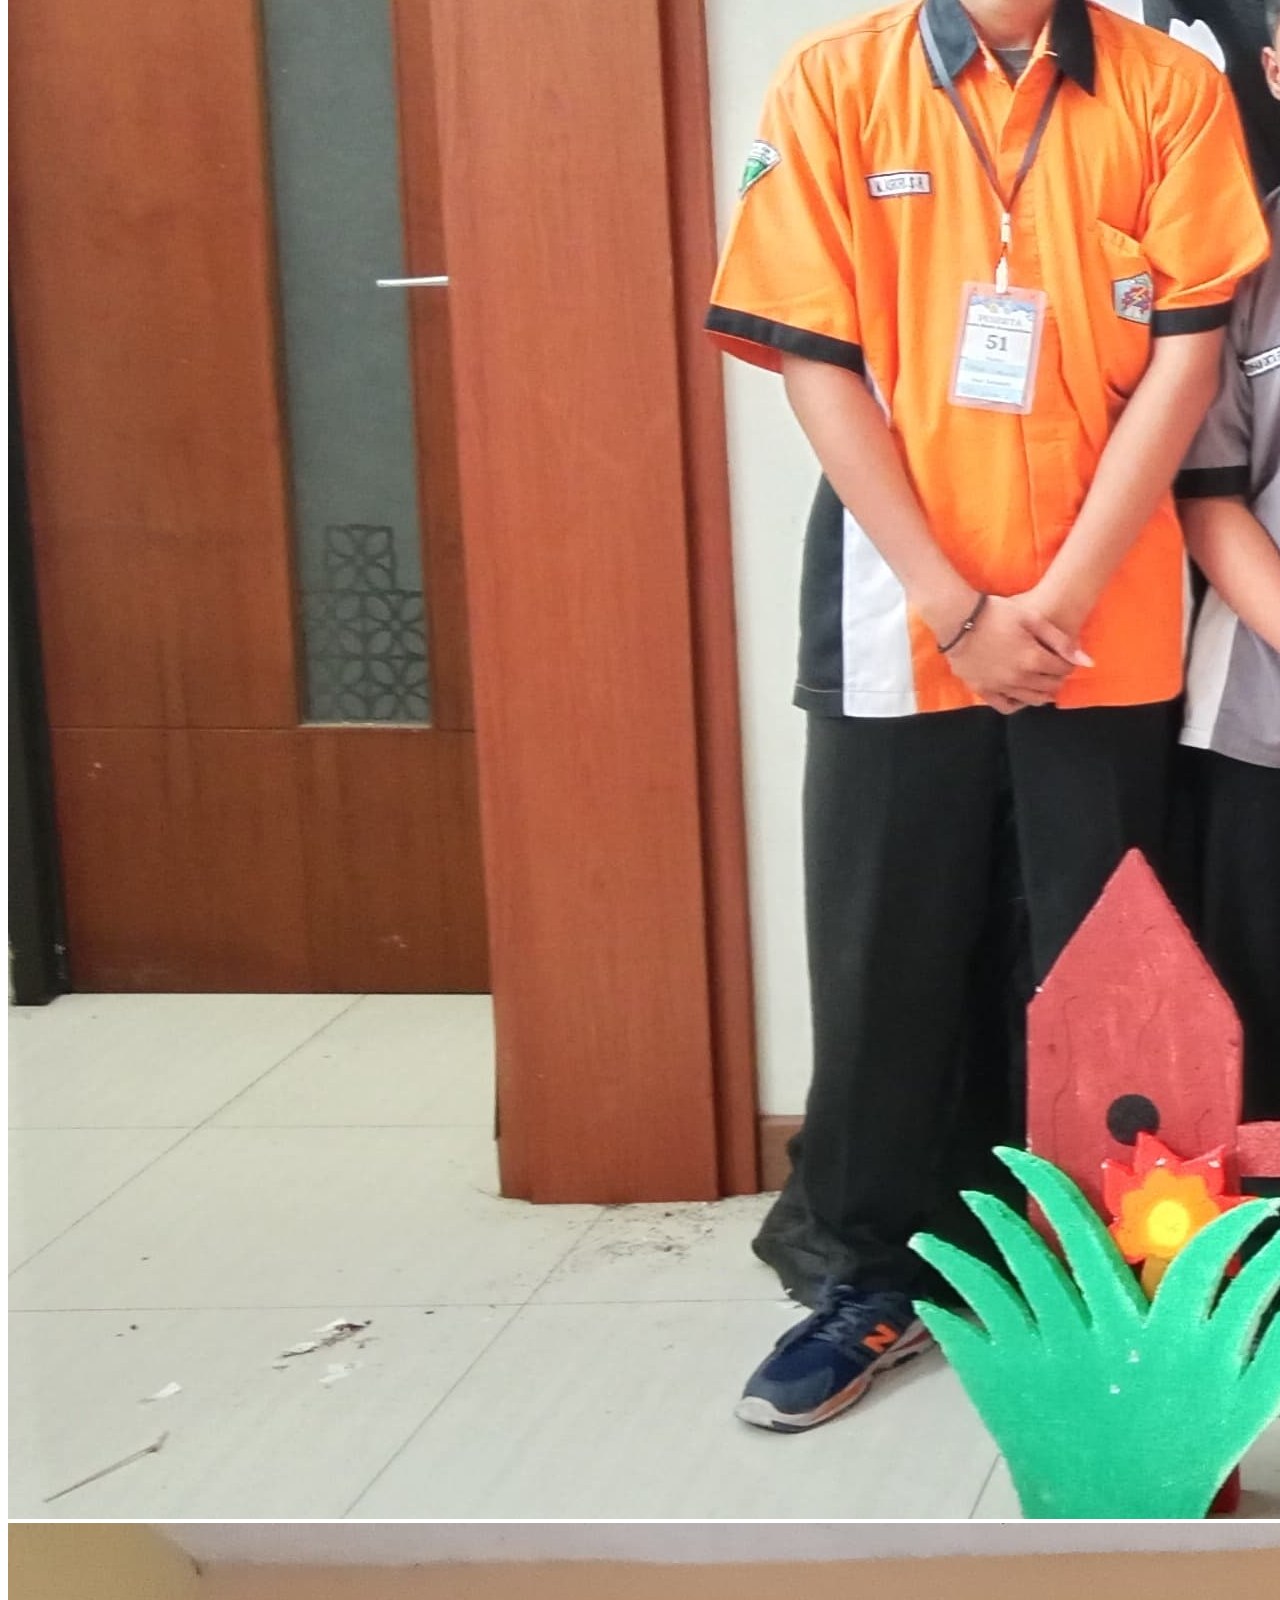
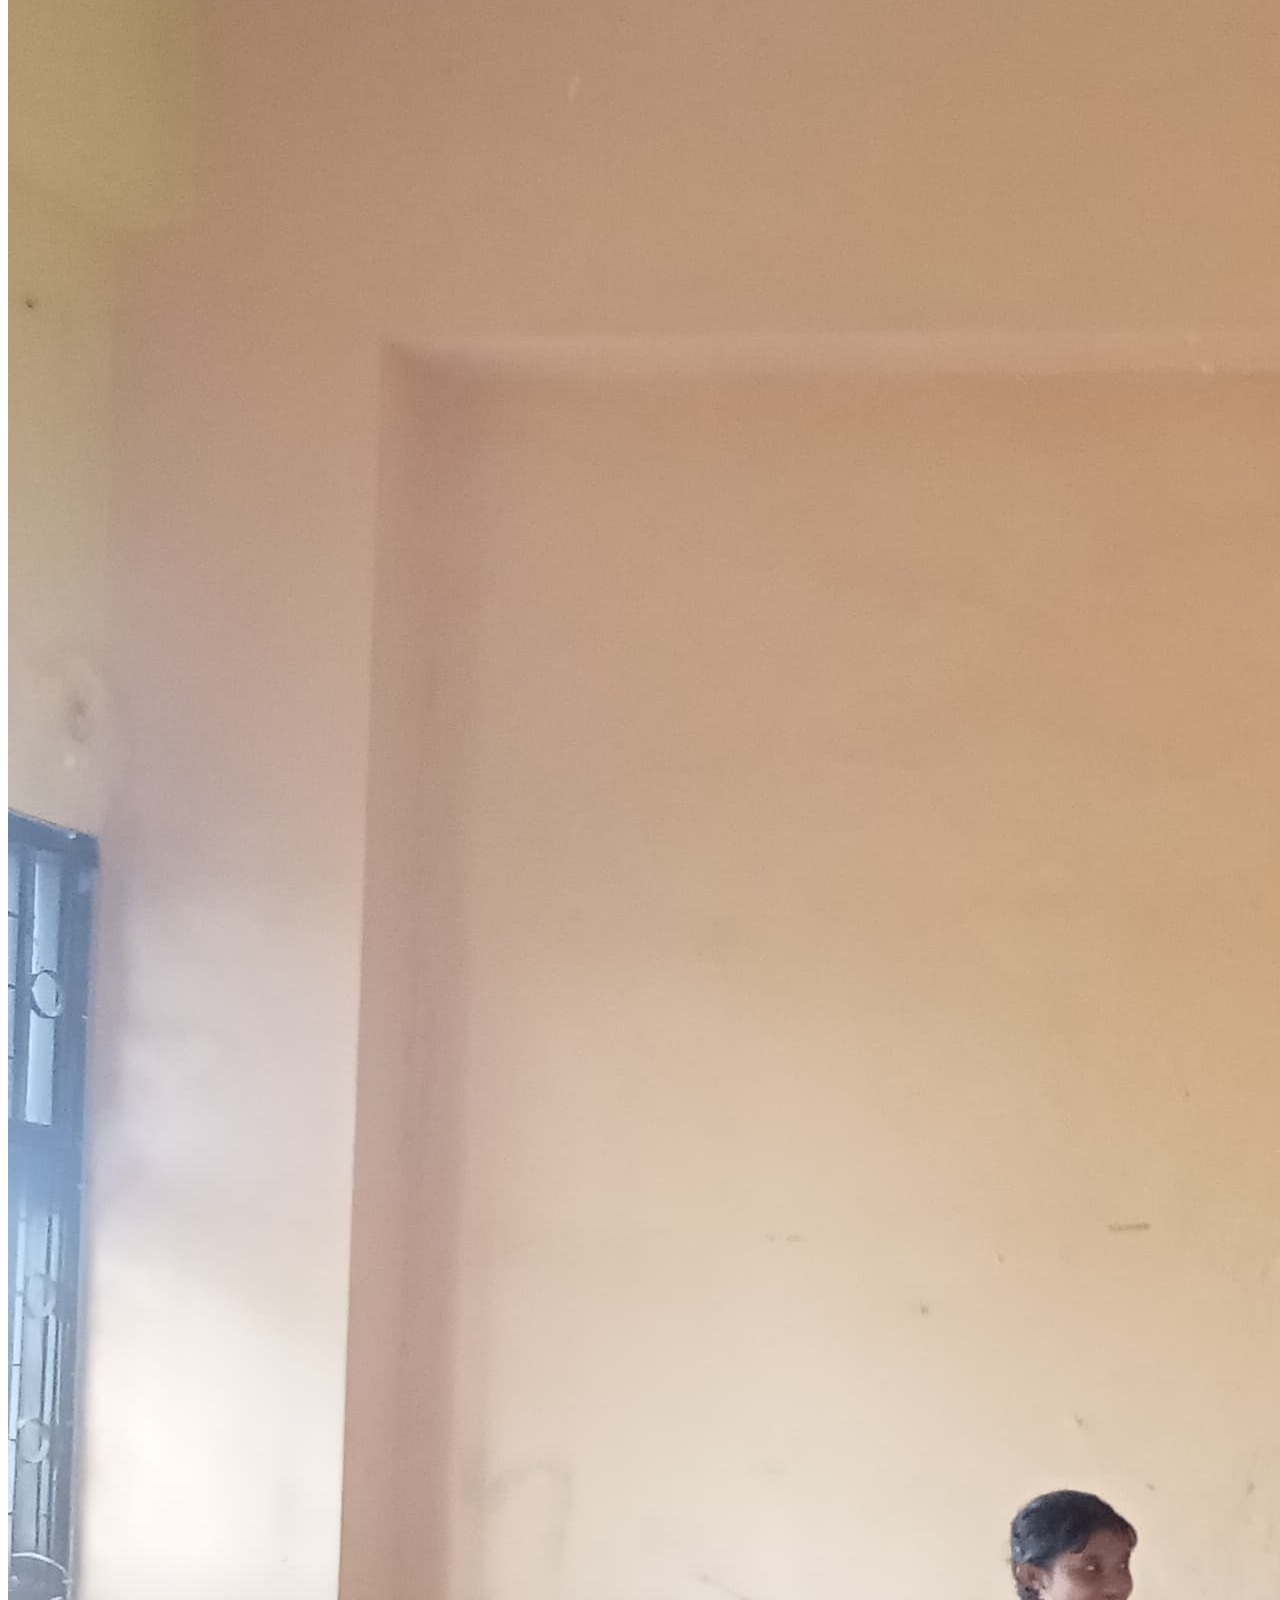
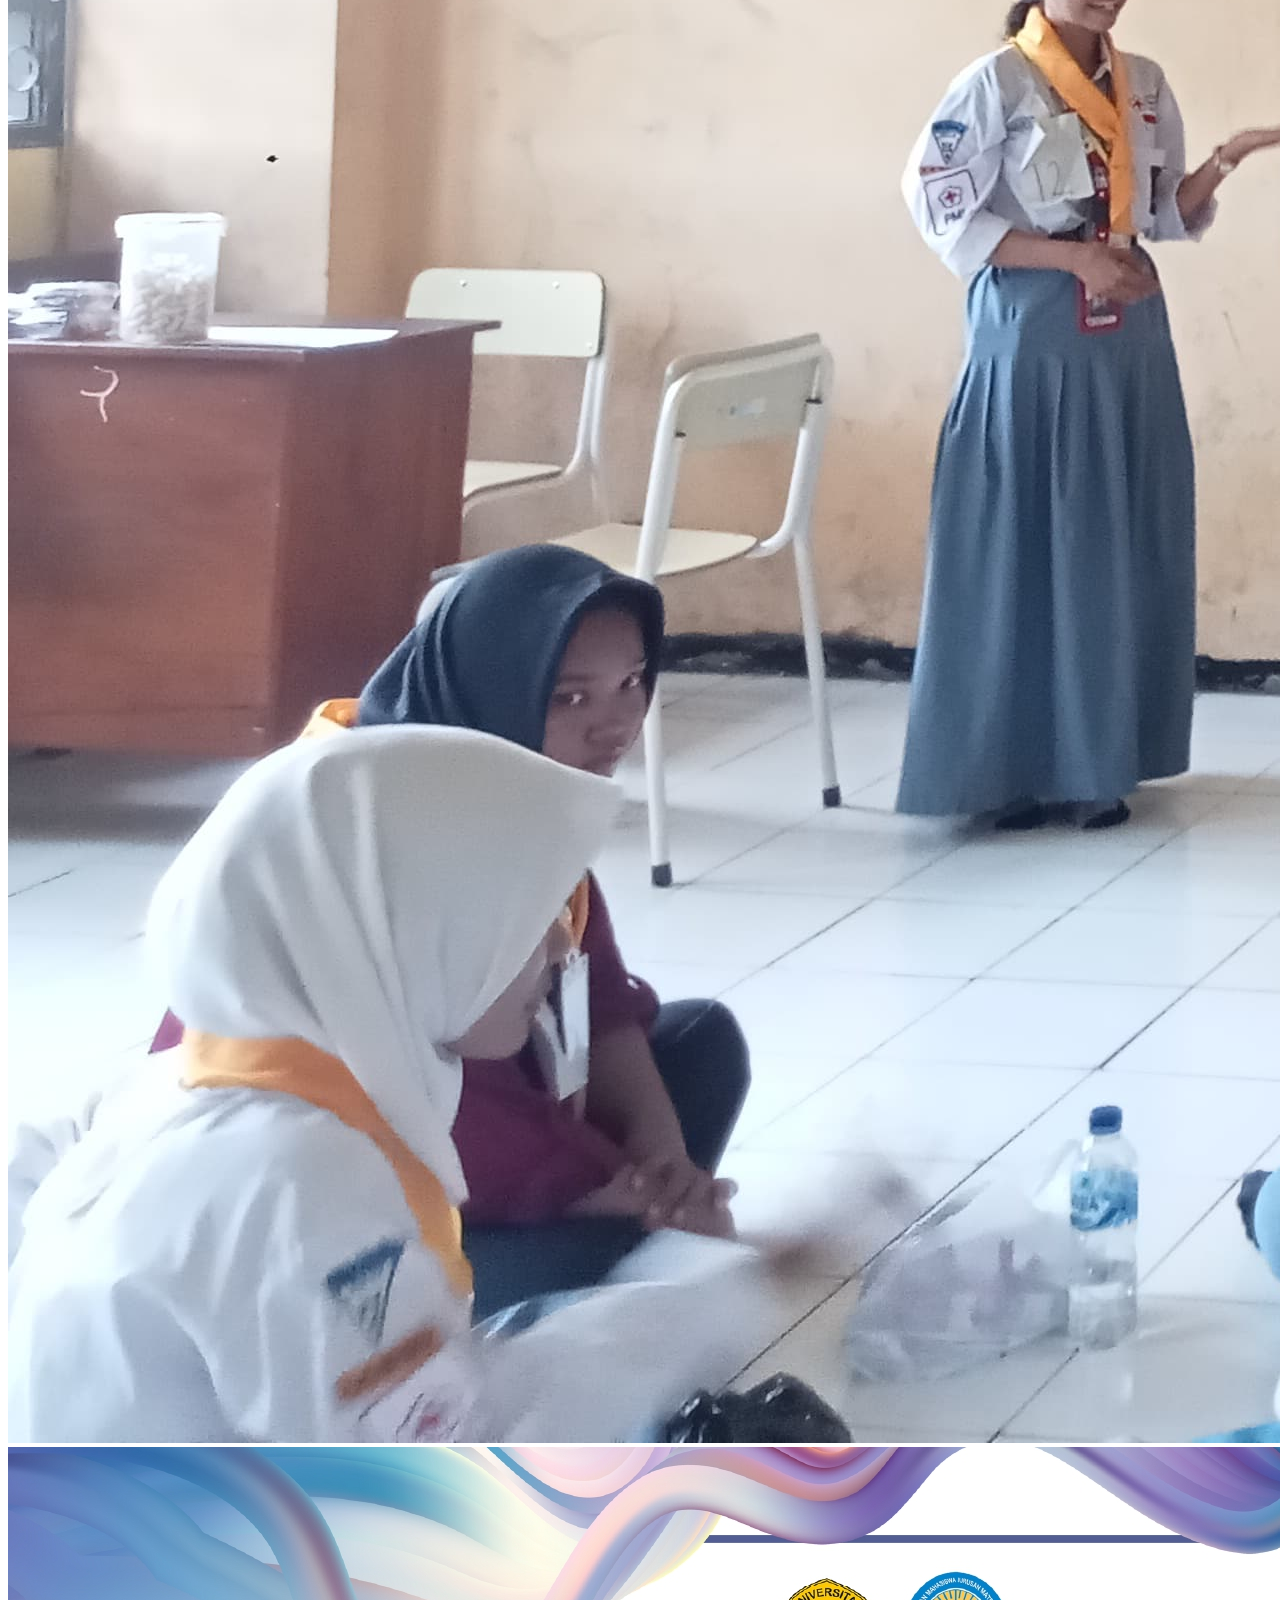
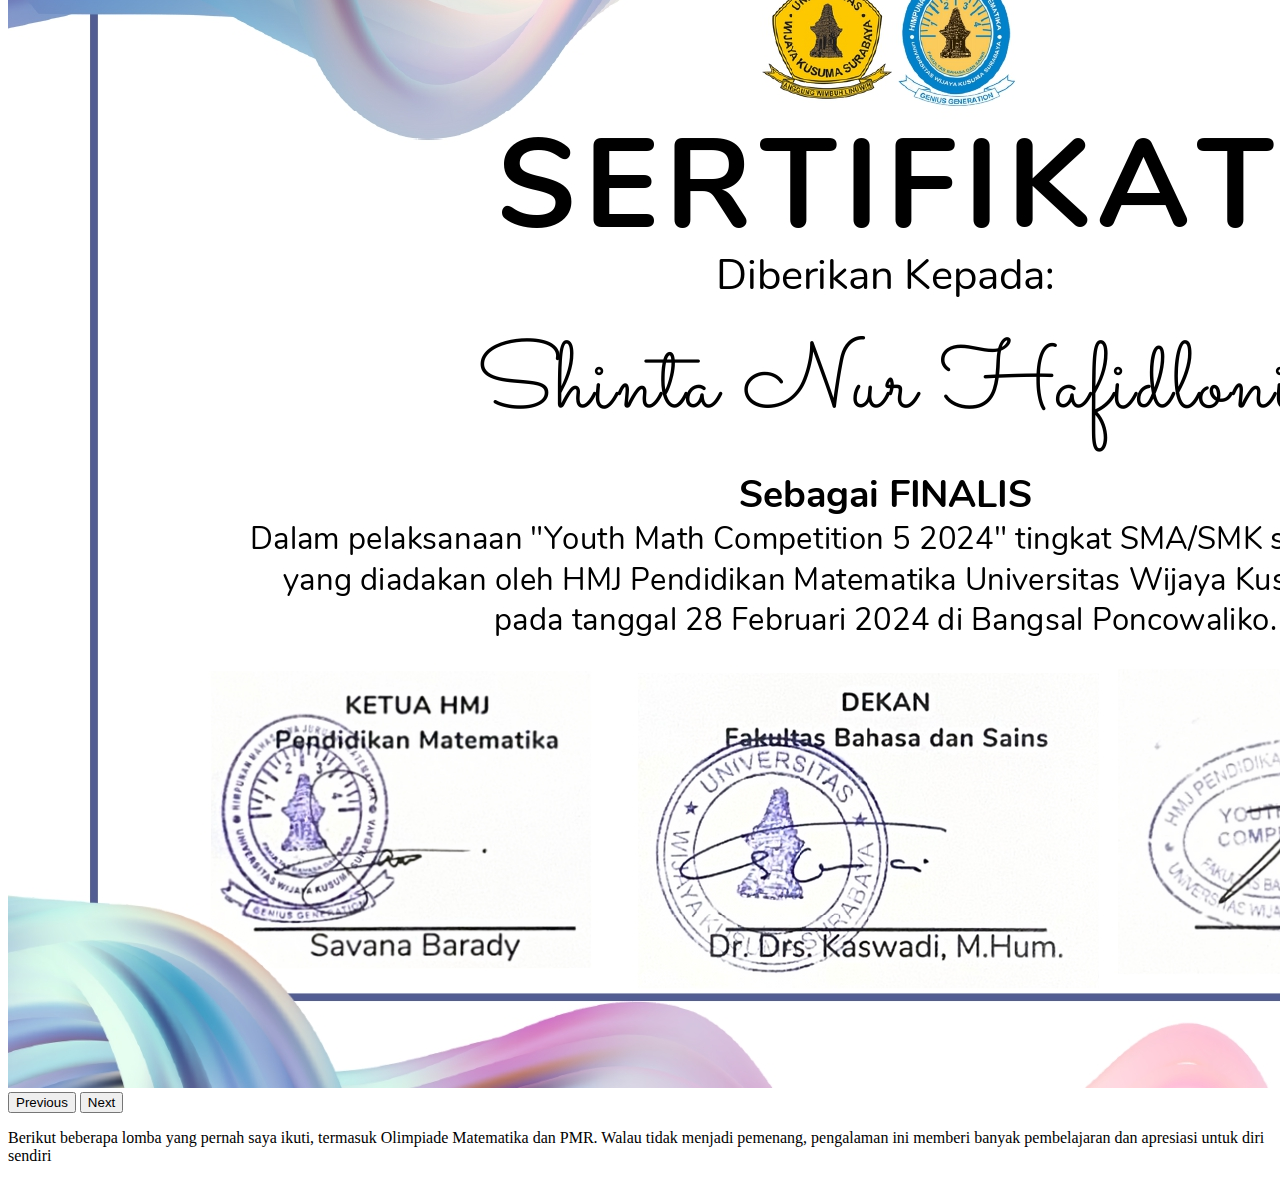
<file: profil.html>
<!DOCTYPE html>
<html lang="en">
<head>
    <meta charset="UTF-8">
    <meta http-equiv="X-UA-Compatible" content="IE=edge">
    <meta name="viewport" content="width=device-width, initial-scale=1.0">
    <link href="https://cdn.jsdelivr.net/npm/bootstrap@5.3.7/dist/css/bootstrap.min.css" 
    rel="stylesheet" 
    integrity="sha384-LN+7fdVzj6u52u30Kp6M/trliBMCMKTyK833zpbD+pXdCLuTusPj697FH4R/5mcr" 
    crossorigin="anonymous">
    <title>Document</title>
</head>
<body>
<!-- ini judulnya -->
  <div class="p-5 text-white text-center" style="background-color:#ff61d0;">
  <h1>Sekilas Tentang Saya</h1>
  <p></p> 
</div>

<nav class="navbar navbar-expand-sm bg-dark navbar-dark">
  <div class="container-fluid">
    <ul class="navbar-nav">
      <li class="nav-item">
        <a class="nav-link active" href="#"></a>
      </li>
      <li class="nav-item">
        <a class="nav-link" href="#"></a>
      </li>
      <li class="nav-item">
        <a class="nav-link" href="#"></a>
      </li>
      <li class="nav-item">
        <a class="nav-link disabled" href="#"></a>
      </li>
    </ul>
  </div>
</nav>

<!-- ini gambar foto -->
<div class="container mt-5">
  <div class="row">
    <div class="col-sm-4">
      <h2>About Me</h2>
      <h5>Photo of me:</h5>
      <img src="img/meee shintaa imutt.jpg" class="card-img-top" alt="...">
    </div>
    
    <div class="col-sm-8">
      <h2>Deskripsi tentang saya</h2>
      <p>Hai, saya Shinta Nur Hafidloni, pelajar SMK Krian 1 Sidoarjo jurusan Rekayasa Perangkat Lunak. Saya senang mencoba hal baru, 
        khususnya yang bisa melatih kreativitas dan menambah pengalaman. Selama sekolah, saya aktif di OSIS, beberapa kepanitiaan, serta pernah menjalani PKL di bidang distribusi. 
        Dari pengalaman itu, mengajarkan saya cara bekerja sama, berpikir kreatif, dan mengelola tugas dengan baik. 
        Saya percaya setiap pengalaman kecil selalu membawa pelajaran berharga yang membuat saya tumbuh jadi pribadi yang lebih baik.</p>
      
<!-- carauselnya/slidenya -->
      <h2 class="mt-5">Pengalaman Lomba</h2>
      
      <div id="carouselExampleControlsNoTouching" class="carousel slide" data-bs-touch="false">
  <div class="carousel-inner">
    <div class="carousel-item active">
      <img src="img/lomba mtk.jpg" class="d-block w-100" alt="...">
    </div>
    <div class="carousel-item">
      <img src="img/lomba pmr.jpg" class="d-block w-100" alt="...">
    </div>
    <div class="carousel-item">
      <img src="img/sertifikat mtk.jpg" class="d-block w-100" alt="...">
    </div>
  </div>
  <button class="carousel-control-prev" type="button" data-bs-target="#carouselExampleControlsNoTouching" data-bs-slide="prev">
    <span class="carousel-control-prev-icon" aria-hidden="true"></span>
    <span class="visually-hidden">Previous</span>
  </button>
  <button class="carousel-control-next" type="button" data-bs-target="#carouselExampleControlsNoTouching" data-bs-slide="next">
    <span class="carousel-control-next-icon" aria-hidden="true"></span>
    <span class="visually-hidden">Next</span>
  </button>
</div>
      <p>Berikut beberapa lomba yang pernah saya ikuti, termasuk Olimpiade Matematika dan PMR. 
        Walau tidak menjadi pemenang, pengalaman ini memberi banyak pembelajaran dan apresiasi untuk diri sendiri</p>
    </div>
  </div>
</div>

<div class="mt-5 p-4 bg-dark text-white text-center">
  <p></p>
</div>


  

<script src="https://cdn.jsdelivr.net/npm/bootstrap@5.3.7/dist/js/bootstrap.bundle.min.js" 
    integrity="sha384-ndDqU0Gzau9qJ1lfW4pNLlhNTkCfHzAVBReH9diLvGRem5+R9g2FzA8ZGN954O5Q" 
    crossorigin="anonymous"></script>    
</body>
</html>
</file>
<file: css/style.css>
.hero {
    background: linear-gradient(135deg, #2e4cd1, #35c5e9);
    color: white;
    padding: 100px 0;
    text-align: center;
}

/* Efek zoom seluruh card */
.portfolio-card {
  transition: transform 0.3s ease, box-shadow 0.3s ease;
}

.portfolio-card:hover {
  transform: scale(1.05); /* zoom 105% */
  box-shadow: 0 10px 20px rgba(0, 0, 0, 0.2); /* tambah efek bayangan */
}

/* Khusus card di section pengalaman */
.pengalaman-section .card {
  transition: transform 0.3s ease, box-shadow 0.3s ease;
}

.pengalaman-section .card:hover {
  transform: scale(1.05);
  box-shadow: 0 10px 20px rgba(0, 0, 0, 0.2);
}
</file>
